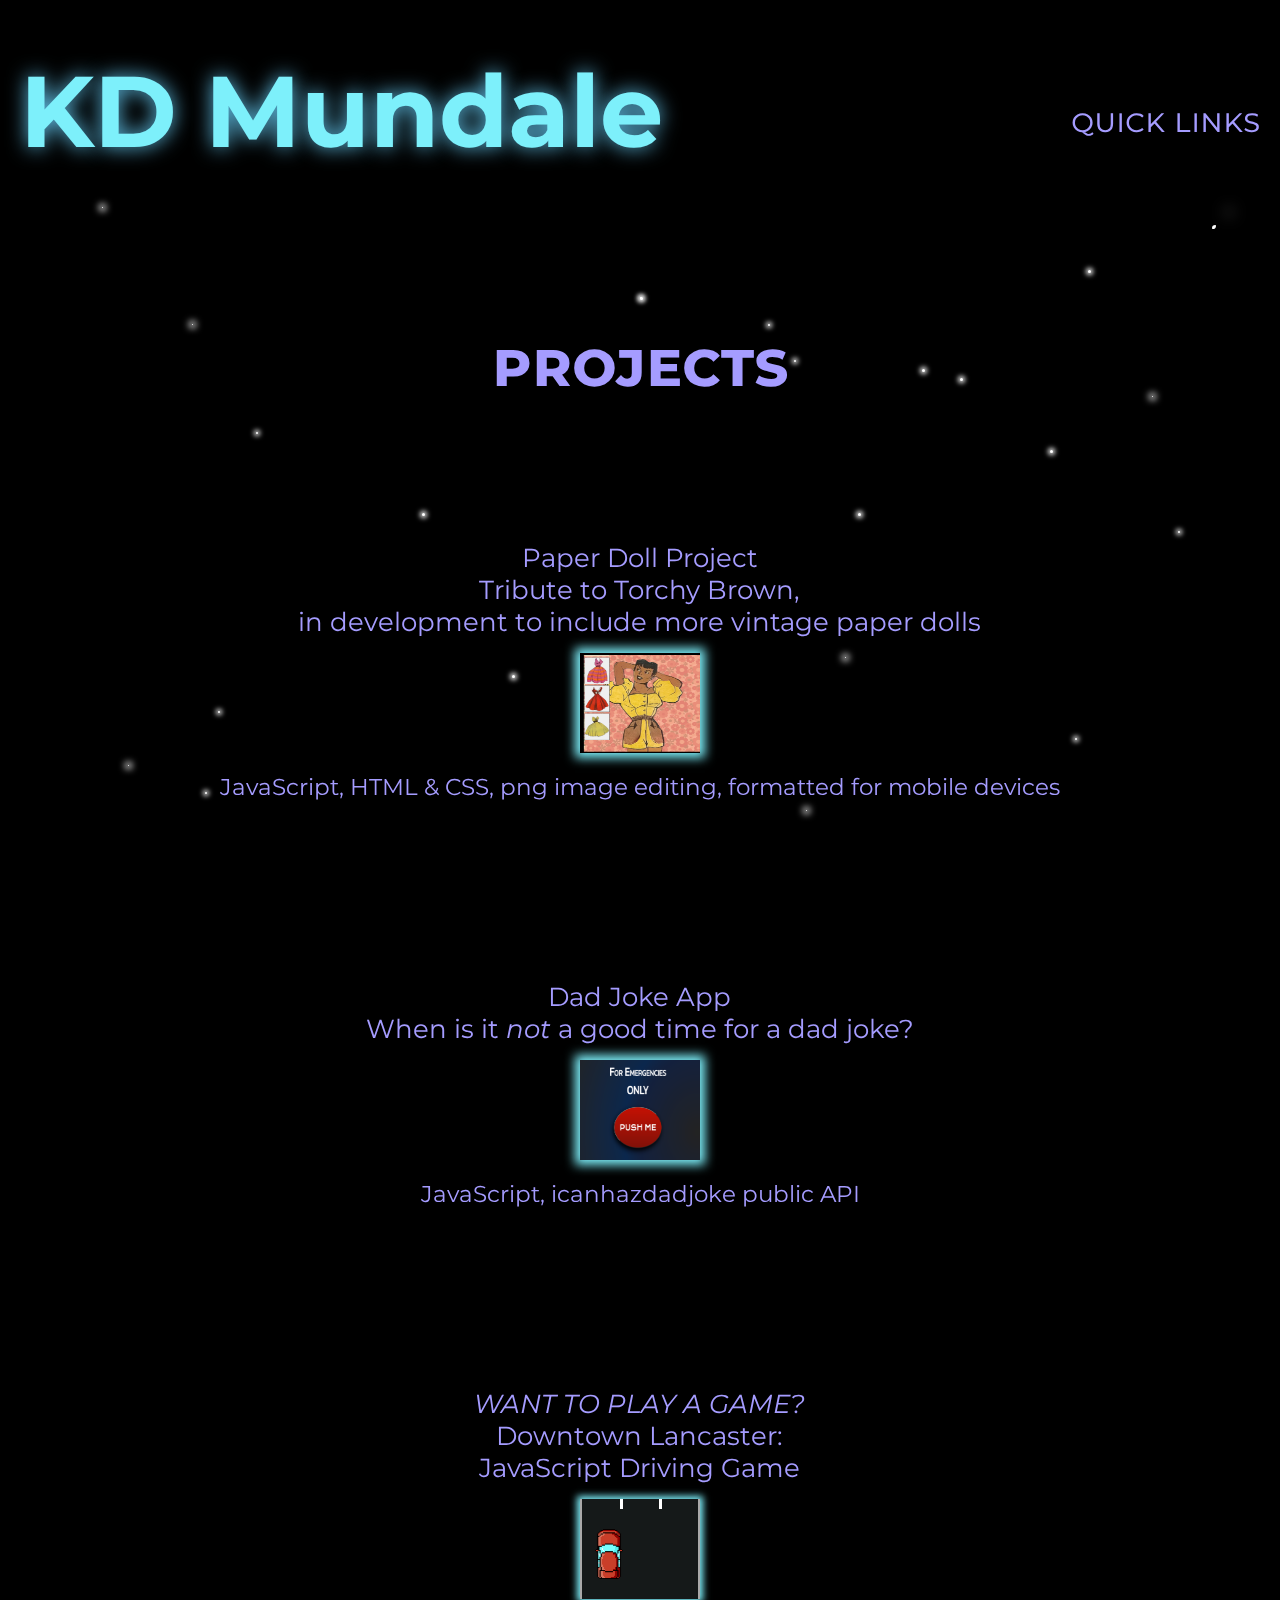
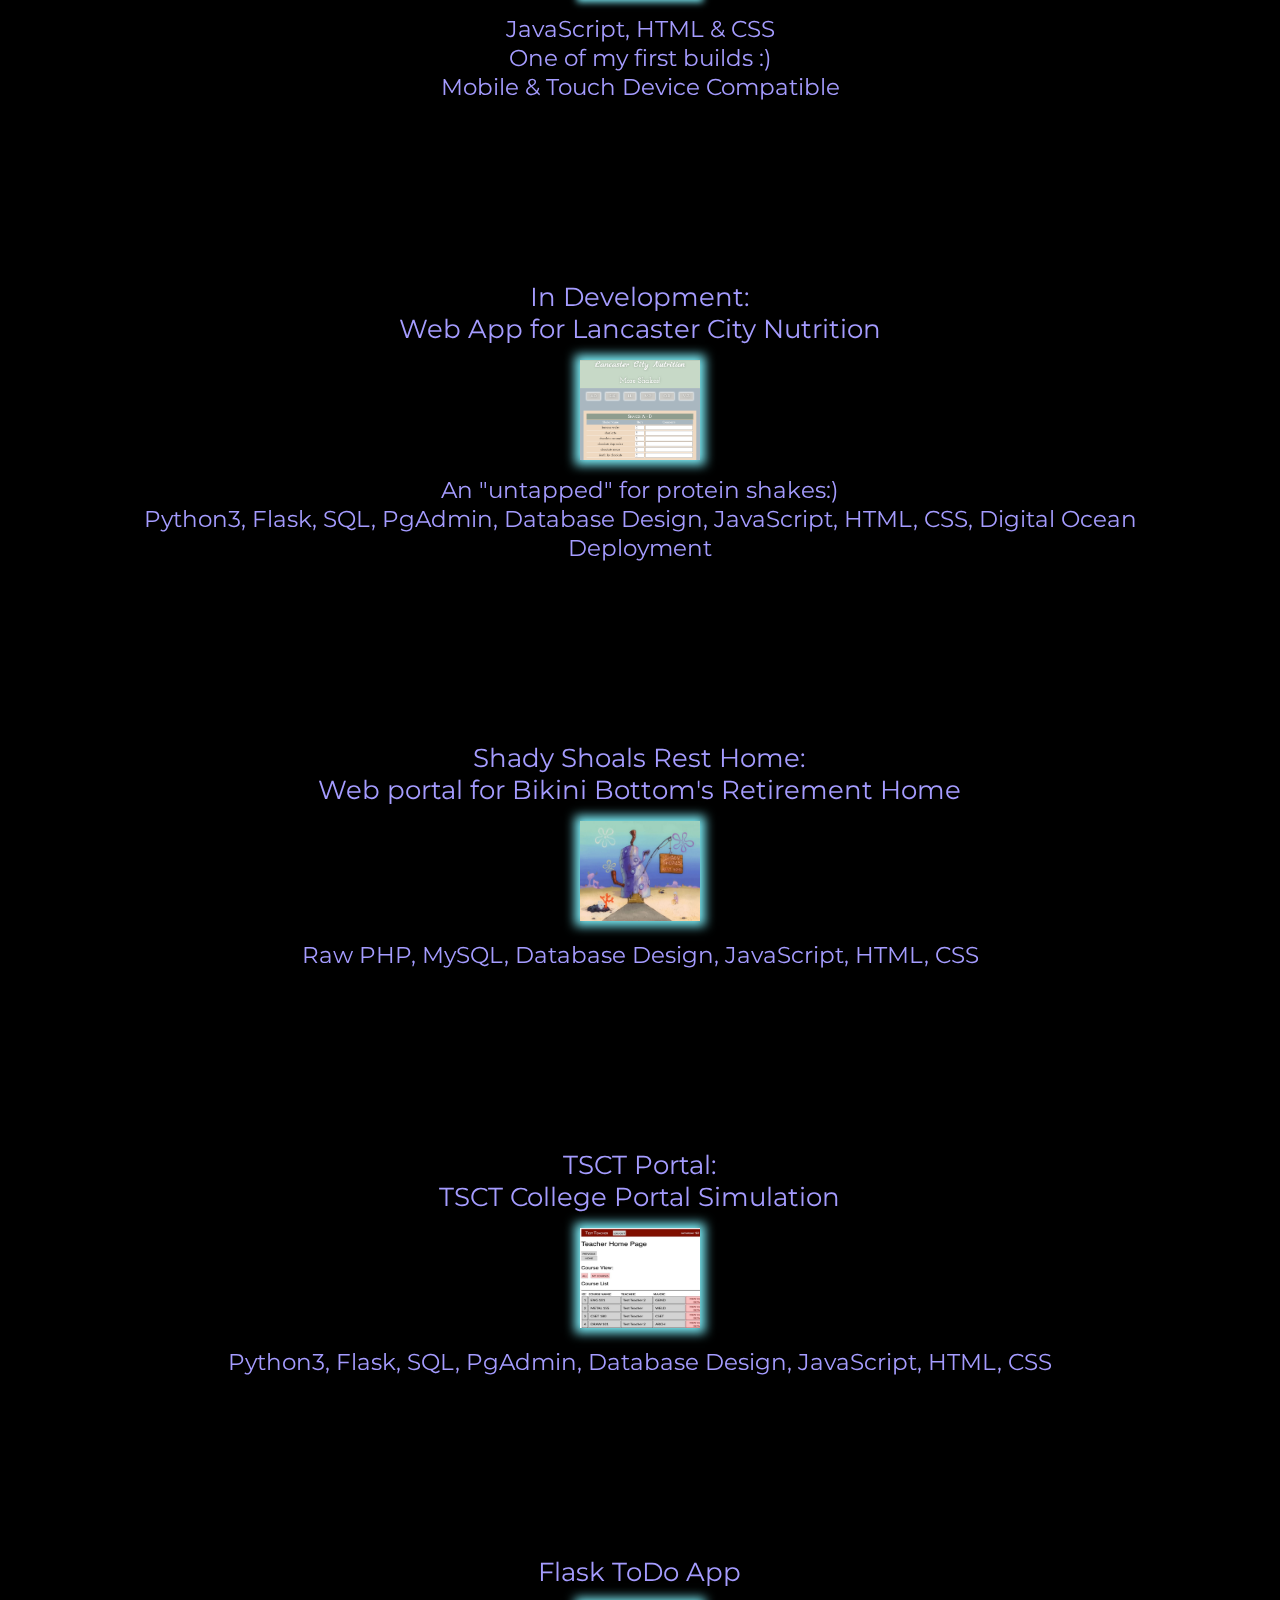
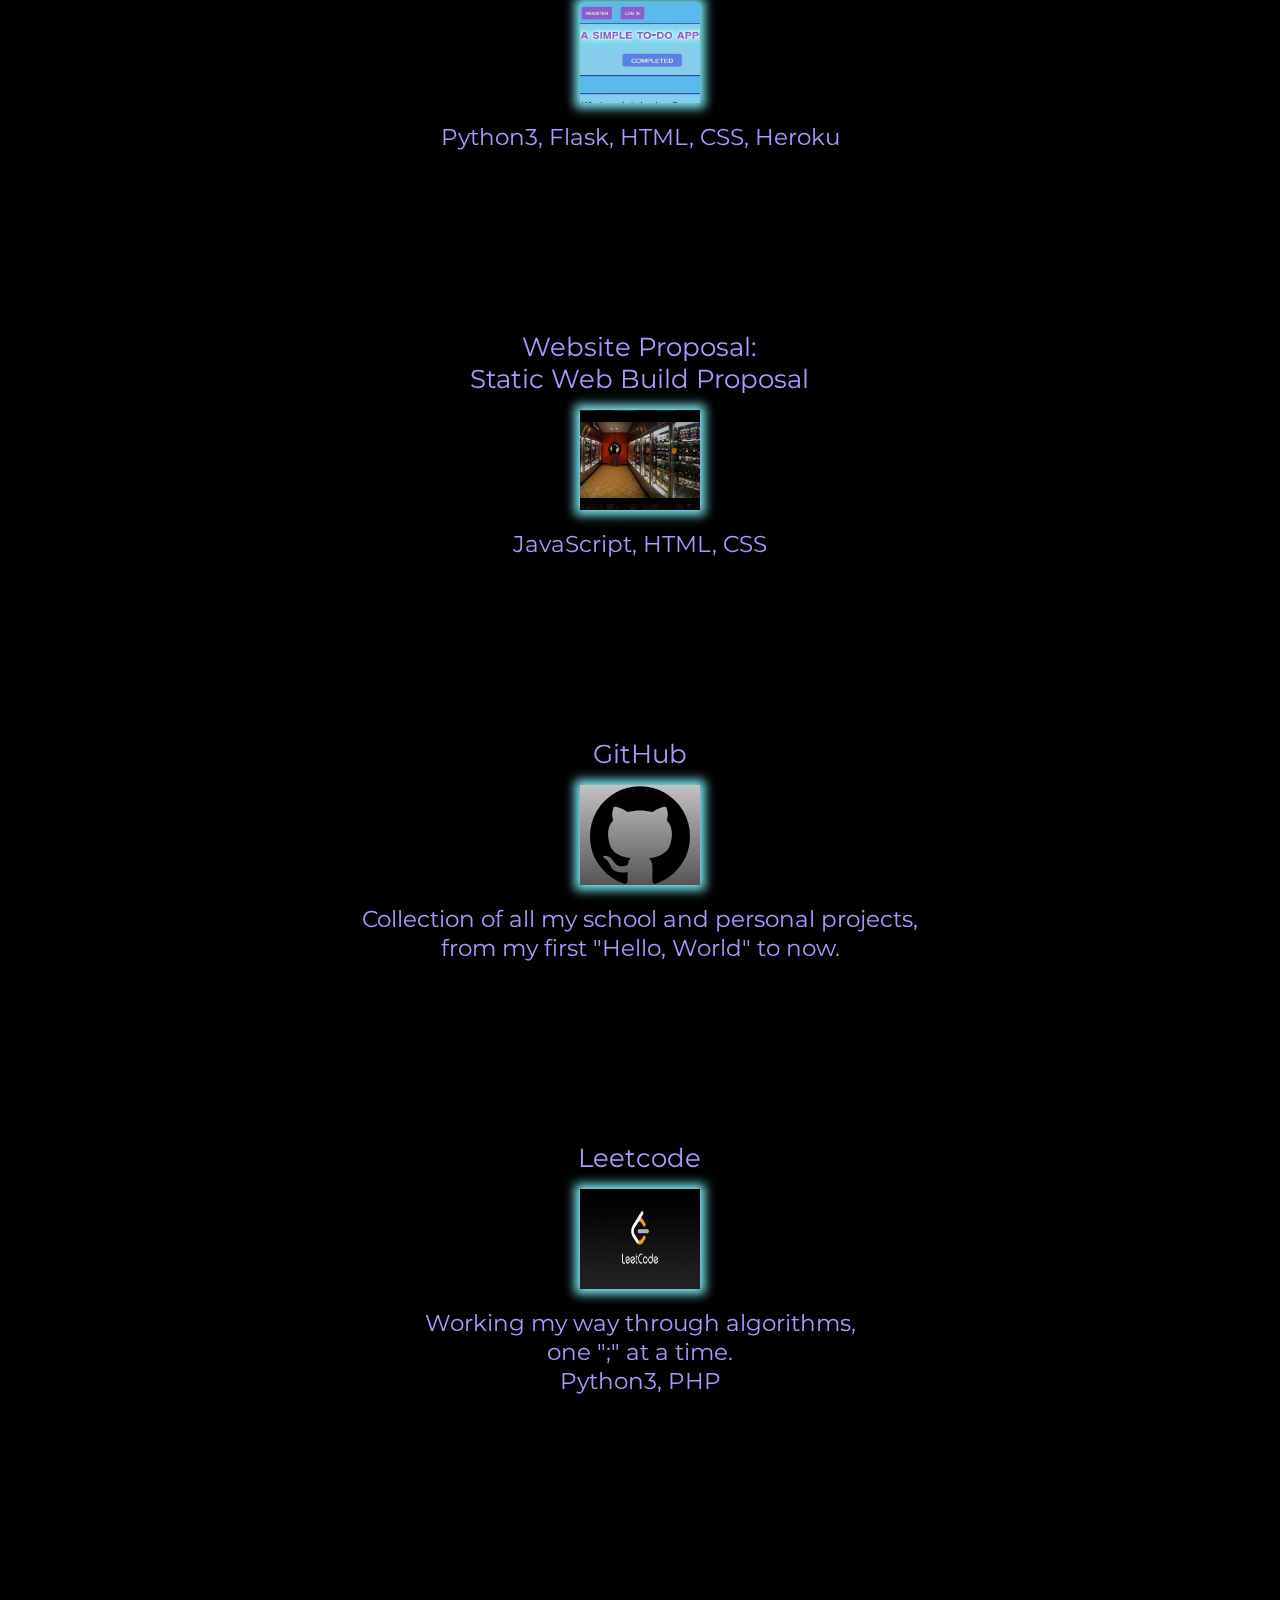
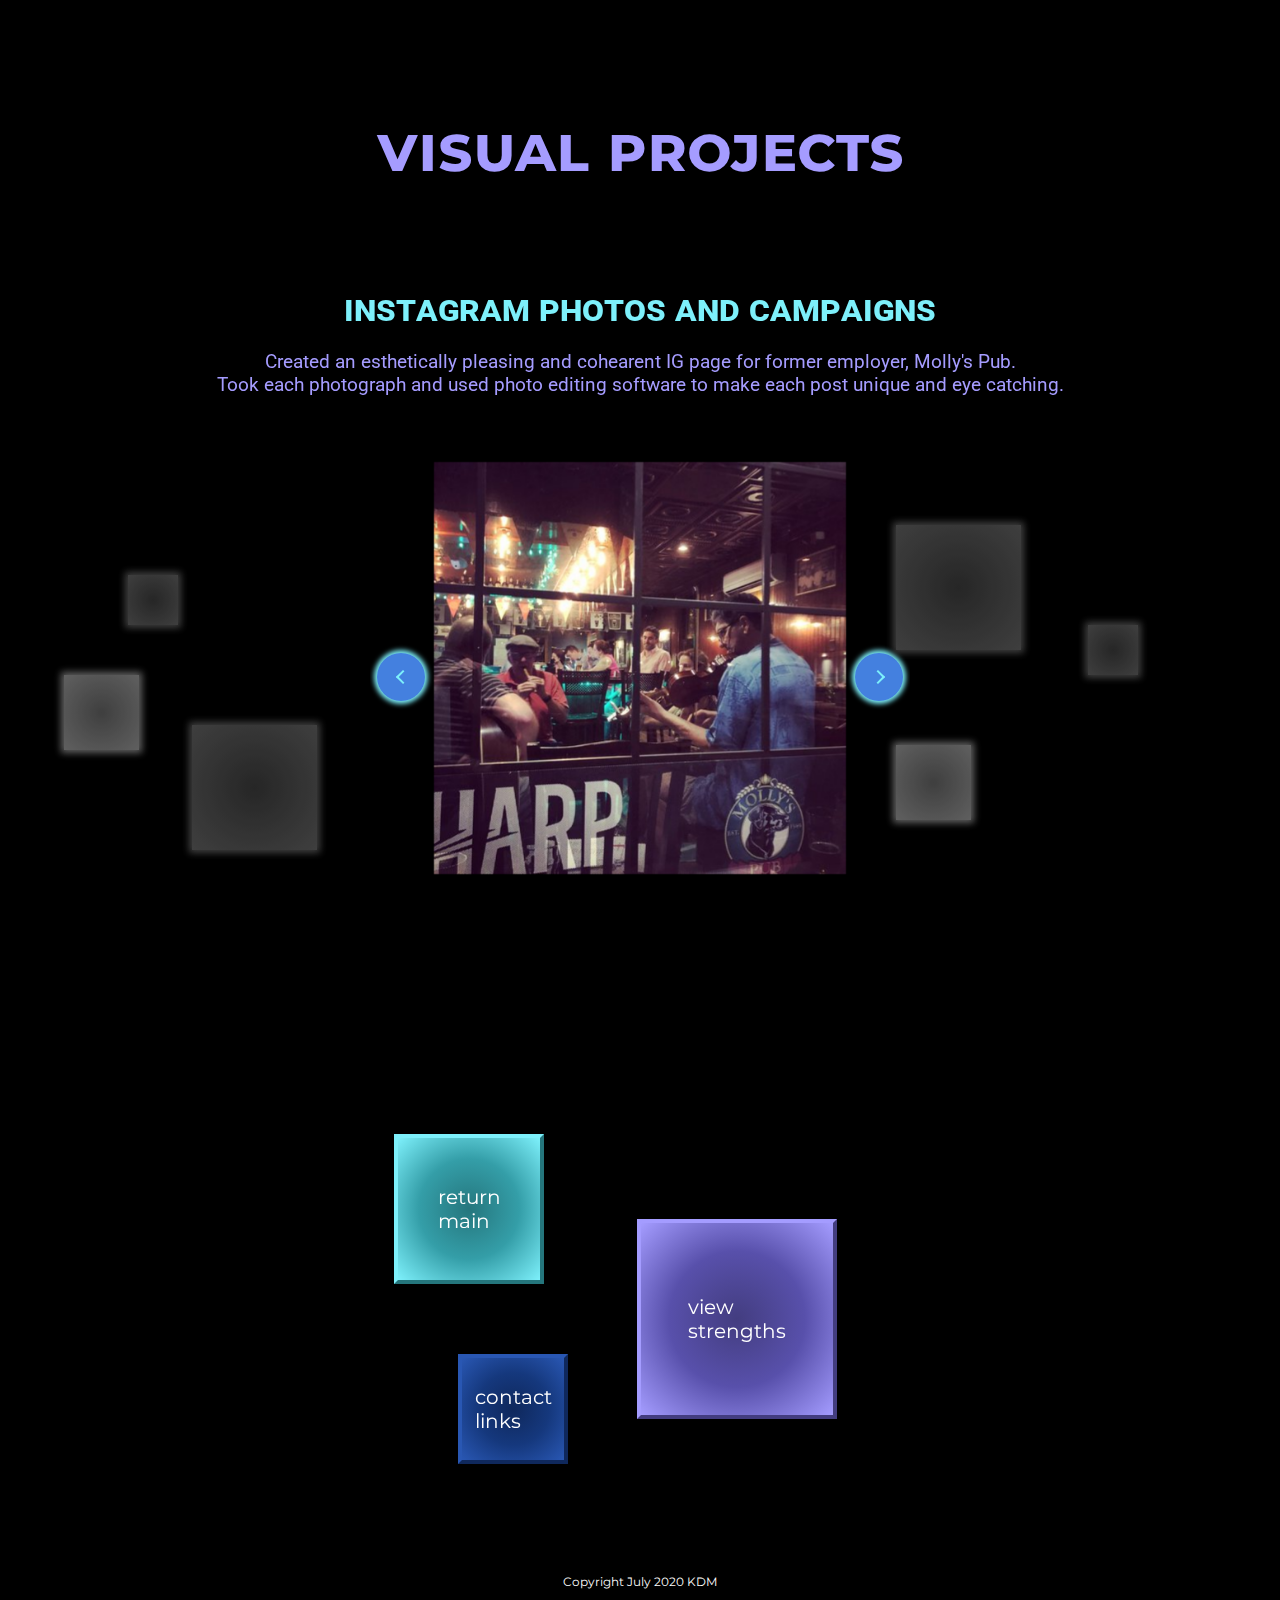
<file: projects.html>
<!DOCTYPE html>
<html lang="en" dir="ltr">

  <head>

    <meta charset="utf-8">
    <script defer type="text/javascript" src="./script.js"></script>
    <meta name="viewport" content="width=device-width">
    <link href="https://fonts.googleapis.com/css2?family=Montserrat:wght@500&display=swap"
    rel="stylesheet">
    <link href="https://fonts.googleapis.com/css2?family=Roboto&display=swap"
    rel="stylesheet">
    <link href="styles.css" rel="stylesheet" type="text/css">
    <title>KDMundale/Projects</title>

  </head>

  <body>
    <div class="star-container2">
    <div id="star_a" class="star-1"></div>
    <div id="star_b" class="star-1"></div>
    <div id="star_c" class="star-1"></div>
    <div id="star_d" class="star-1"></div>
    <div id="star_e" class="star-1"></div>
    <div id="star_f" class="star-1"></div>
    <div id="star_g" class="star-1"></div>
    <div id="star_h" class="star-1"></div>
    <div id="star_i" class="star-2"></div>
    <div id="star_j" class="star-2"></div>
    <div id="star_k" class="star-2"></div>
    <div id="star_l" class="star-2"></div>
    <div id="star_m" class="star-2"></div>
    <div id="star_n" class="star-2"></div>
    <div id="star_o" class="star-2"></div>
    <div id="star_p" class="star-2"></div>
    <div id="star_q" class="star-2"></div>
    <div id="star_r" class="star-3"></div>
    <div id="star_s" class="star-3"></div>
    <div id="star_t" class="star-3"></div>
    <div id="star_u" class="star-3"></div>
    <div id="star_v" class="star-3"></div>
    <div id="star_w" class="star-3"></div>
    <div id="star_x" class="star-3"></div>
    <div id="star_y" class="star-3"></div>
    <div id="star_z" class="star-3"></div>
    <div id="star_shoot_a" class="star-4"></div>
    <div id="star_shoot_b" class="star-4"></div>
    <div id="star_shoot_c" class="star-4"></div>
    <div id="star_shoot_d" class="star-4"></div>
    <div id="star_shoot_e" class="star-4"></div>
    <div id="star_shoot_f" class="star-4"></div>
    <script>

      function move() {
        let value = window.scrollY;
        let main = document.getElementById("main_name");
        main.style.top =-value * .002 + 'px';
      }

      window.addEventListener('scroll', move);

    </script>

    <header>

      <h1 id="main_name">KD Mundale</h1>
      <button onclick="dropDownOption();" id="pagelinks" type="button" name="button">quick links</button>
        <div id="dropMenu" class="title-bar-nav">

          <a class="nav-bar" href="./strengths.html">strengths</a>
          <a class="nav-bar" href="./projects.html">projects</a>
          <a class="nav-bar" href="./resume.html">resume</a>
          <a class="nav-bar" href="./index.html#contact">contact</a>
          <a class="nav-bar" href="./index.html">main</a>

        </div>

        <script type="text/javascript">

            let dropDownOption = () => {
              console.log("click")
              document.getElementById("dropMenu").classList.toggle("show");
            }

            // Close the dropdown menu if the user clicks outside of it
            window.onclick = function(event) {
              if (!event.target.matches("#pagelinks")) {
                let dropdowns = document.getElementsByClassName("title-bar-nav");
                let i;
                for (i = 0; i < dropdowns.length; i++) {
                  let openDropdown = dropdowns[i];
                  if (openDropdown.classList.contains("show")) {
                    openDropdown.classList.remove("show");
                  }
                }
              }
            }

        </script>


    </header>
    <article class="main">

      <section id="projects" class="main_content">

        <h2 class="skill_h2">projects</h2>
        <div class="proj_holder">
          <p class="proj_name">Paper Doll Project<br>Tribute to Torchy Brown,<br> in development to include more vintage paper dolls</p>
          <a href="https://kdmundale.github.io/paperdolls/"><img class="proj" src="images/project-images/paperdolls.png" alt="screen shot of dad joke app screen"></a>
          <p class="proj_skill">JavaScript, HTML & CSS, png image editing, formatted for mobile devices</p>
        </div>
        <div class="proj_holder">
          <p class="proj_name">Dad Joke App<br>When is it <span>not</span> a good time for a dad joke?</p>
          <a href="https://kdmundale.github.io/justCause/"><img class="proj" src="images/project-images/dadjoke.png" alt="screen shot of dad joke app screen"></a>
          <p class="proj_skill">JavaScript, icanhazdadjoke public API</p>
        </div>
        <div class="proj_holder">
          <p class="proj_name"><span>WANT TO PLAY A GAME?</span><br>Downtown Lancaster:<br>JavaScript Driving Game</p>
          <a href="https://kdmundale.github.io/DowntownLancaster-DrivingGame/"><div class="road">
            <img id="car" src="images/project-images/CAR.png" alt="animation of car from game driving on road">
            <div class="line"></div>
            <div class="line2"></div>
            <div class="line3"></div>
            <div class="line4"></div>
          </div></a>
                <p class="proj_skill">JavaScript, HTML & CSS<br>One of my first builds :)<br>Mobile & Touch Device Compatible</p>
        </div>
        <div class="proj_holder">
          <p class="proj_name">In Development:<br>Web App for Lancaster City Nutrition</p>
          <img src="images/project-images/lcn.png" alt="screen shot of web app in development" class="proj">
          <p class="proj_skill">An "untapped" for protein shakes:)<br>Python3, Flask, SQL, PgAdmin, Database Design, JavaScript, HTML, CSS, Digital Ocean Deployment</p>

        </div>

        <div class="proj_holder">
          <p class="proj_name">Shady Shoals Rest Home:<br>Web portal for Bikini Bottom's Retirement Home</p>
          <a href="https://github.com/kdmundale/ShadyShoalsRestHome"><img src="images/project-images/ShadyShoals.png" alt="picture of Shady Shoals rest home" class="proj"></a>
          <p class="proj_skill">Raw PHP, MySQL, Database Design, JavaScript, HTML, CSS</p>
        </div>

        <div class="proj_holder">
          <p class="proj_name">TSCT Portal:<br>TSCT College Portal Simulation</p>
        <a href="https://github.com/kdmundale/tsct-portal"><img src="images/project-images/portal.jpg" alt="screen shot of web app" class="proj"></a>
              <p class="proj_skill">Python3, Flask, SQL, PgAdmin, Database Design, JavaScript, HTML, CSS</p>
        </div>

        <div class="proj_holder">
          <p class="proj_name">Flask ToDo App</p>
            <a target="blank" href="https://stormy-cove-03010.herokuapp.com/"><img src="images/project-images/todo.jpg" alt="screen shot of web app" class="proj"></a>
              <p class="proj_skill">Python3, Flask, HTML, CSS, Heroku</p>
        </div>

        <div class="proj_holder">
          <p class="proj_name">Website Proposal:<br>Static Web Build Proposal</p>
            <a href=" https://kdmundale.github.io/MollysPubWebsite/" target="blank"><img src="images/project-images/pub.png" class="proj" alt="panoramic view from inside business"></a>
              <p class="proj_skill">JavaScript, HTML, CSS</p>
        </div>

        <div class="proj_holder">
          <p class="proj_name">GitHub</p>
            <a target="blank" href="https://github.com/kdmundale"><img  id="git" class="proj" src="images/social-images/github.svg" alt="GitHub Icon"></a>
              <p class="proj_skill">Collection of all my school and personal projects,<br>from my first "Hello, World" to now.</p>
        </div>

        <div class="proj_holder">
          <p class="proj_name">Leetcode</p>
            <a target="blank" href="https://leetcode.com/MissKDMundale/"><img  id="git" class="proj" src="images/project-images/LeetCode.png" alt="GitHub Icon"></a>
              <p class="proj_skill">Working my way through algorithms,<br>one ";" at a time.<br>Python3, PHP</p>
        </div>

      </section>

      <section id="visual" class="main_content">
        <h2 class="skill_h2">visual projects</h2>
          <h3 class="visual_h3">instagram photos and campaigns</h3>
          <p class="skills_p">Created an esthetically pleasing and cohearent IG
          page for former employer, Molly's Pub.<br>
          Took each photograph and used photo editing software to make each post
          unique and eye catching.</p>

          <div class="carousel-wrapper">
            <div class="carousel">
              <img class="carousel__photo initial" src="images/mollyspub/pics/pub1.jpg">
              <img class="carousel__photo" src="images/mollyspub/pics/beer.jpg">
              <img class="carousel__photo" src="images/mollyspub/pics/dog.jpg">
              <img class="carousel__photo" src="images/mollyspub/pics/beer1.jpg">
              <img class="carousel__photo" src="images/mollyspub/pics/burger.jpg">
              <img class="carousel__photo" src="images/mollyspub/pics/pub.jpg">
              <img class="carousel__photo" src="images/mollyspub/pics/beer2.jpg">
              <img class="carousel__photo" src="images/mollyspub/pics/dog1.jpg">
              <img class="carousel__photo" src="images/mollyspub/pics/prime.jpg">
              <img class="carousel__photo" src="images/mollyspub/pics/ribs.jpg">
              <img class="carousel__photo" src="images/mollyspub/pics/beer5.jpg">
              <img class="carousel__photo" src="images/mollyspub/pics/dog4.jpg">
              <img class="carousel__photo" src="images/mollyspub/pics/beer3.jpg">
              <img class="carousel__photo" src="images/mollyspub/pics/taps.jpg">
              <img class="carousel__photo" src="images/mollyspub/pics/meatballs.jpg">
              <img class="carousel__photo" src="images/mollyspub/pics/pork.jpg">
              <img class="carousel__photo" src="images/mollyspub/pics/dog3.jpg">
              <img class="carousel__photo" src="images/mollyspub/pics/beer6.jpg">

              <div class="carousel__button--next"></div>
              <div class="carousel__button--prev"></div>
            </div>
          </div>
      </section>

      <section>
        <a id="link-7" class="link-1" href="./index.html">return<br>main</a>
        <a id="link-8" class="link-2" href="./strengths.html">view<br>strengths</a>
        <a id="link-9" class="link-3" href="./index.html#contact">contact<br>links</a>
        <div id="float-box6"> </div>
        <div id="float-box7"> </div>
        <div id="float-box8"> </div>
        <div id="float-box9"> </div>
        <div id="float-box10"> </div>
        <div id="float-box11"> </div>
      </section>

    </article>
      <footer >

        <p class="footer_p">Copyright <time>July 2020</time> KDM</p>

      </footer>
    </div>
    </body>
    </html>
</file>
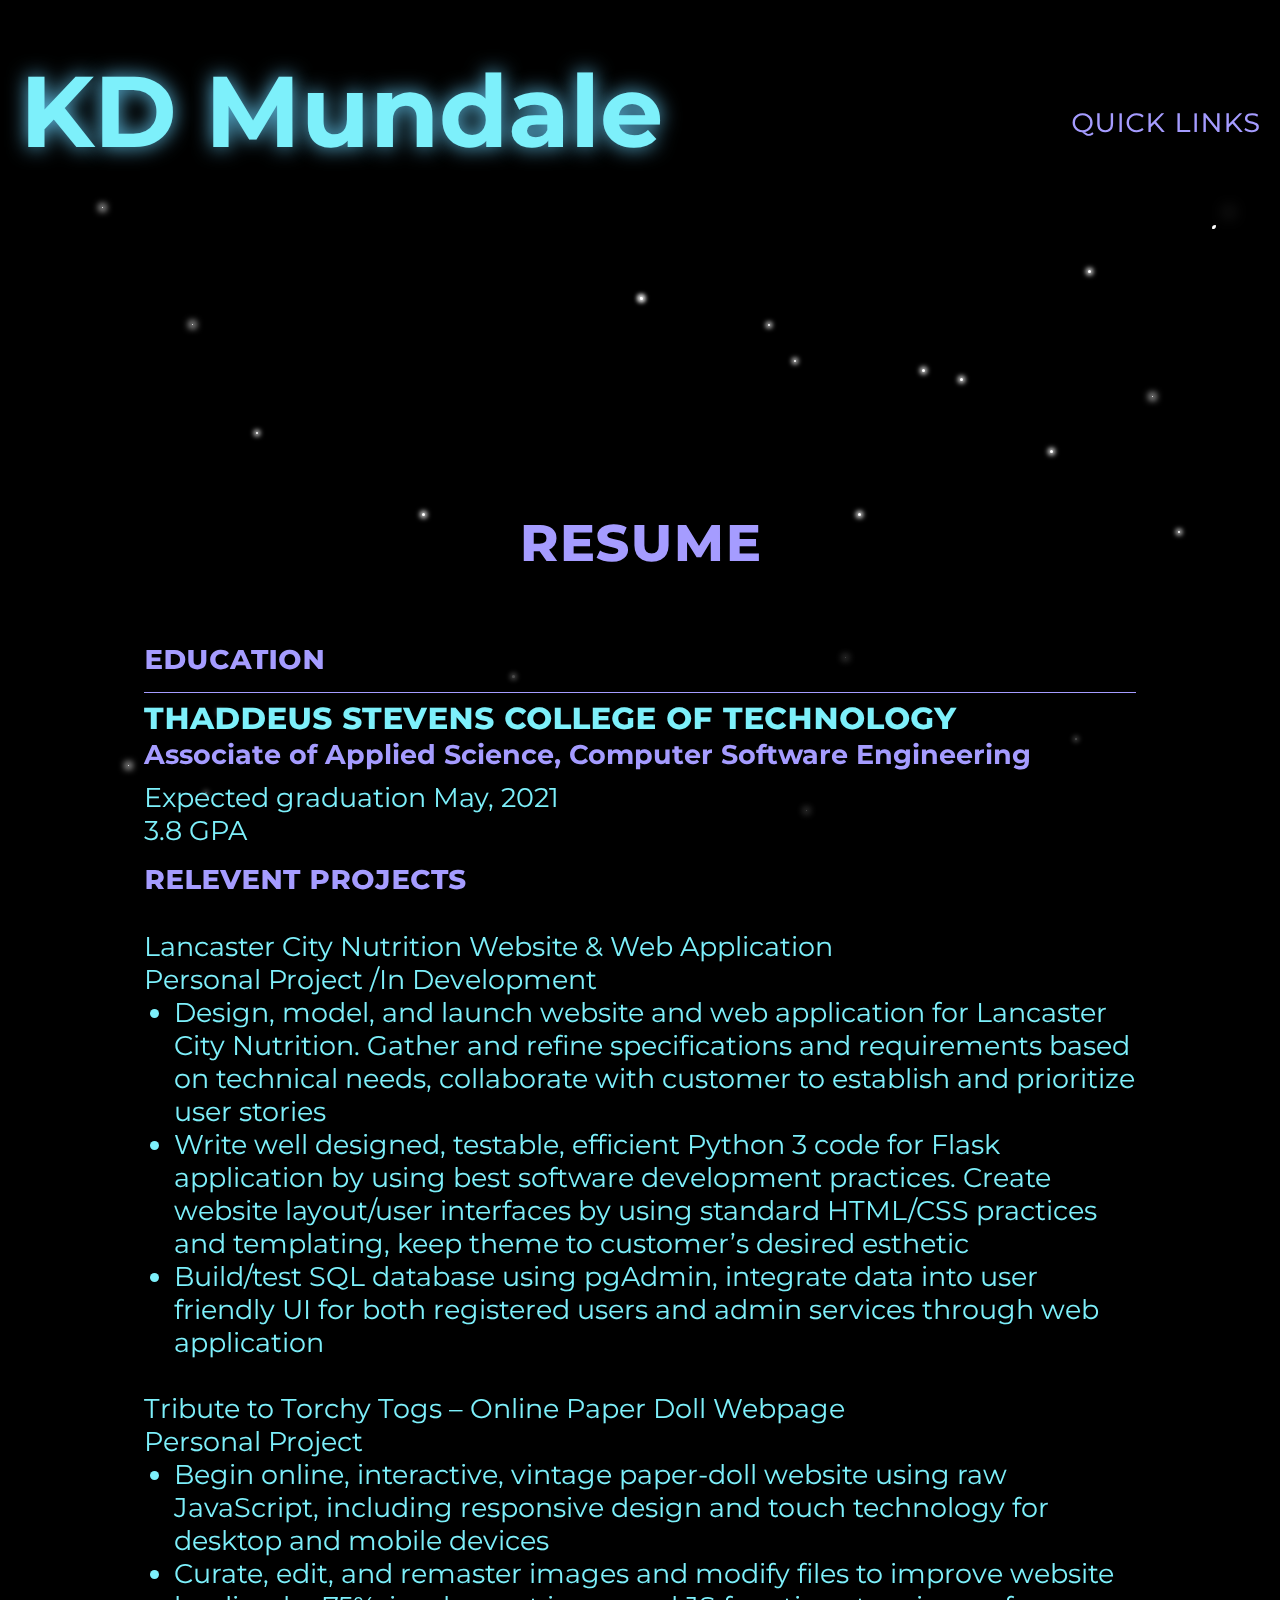
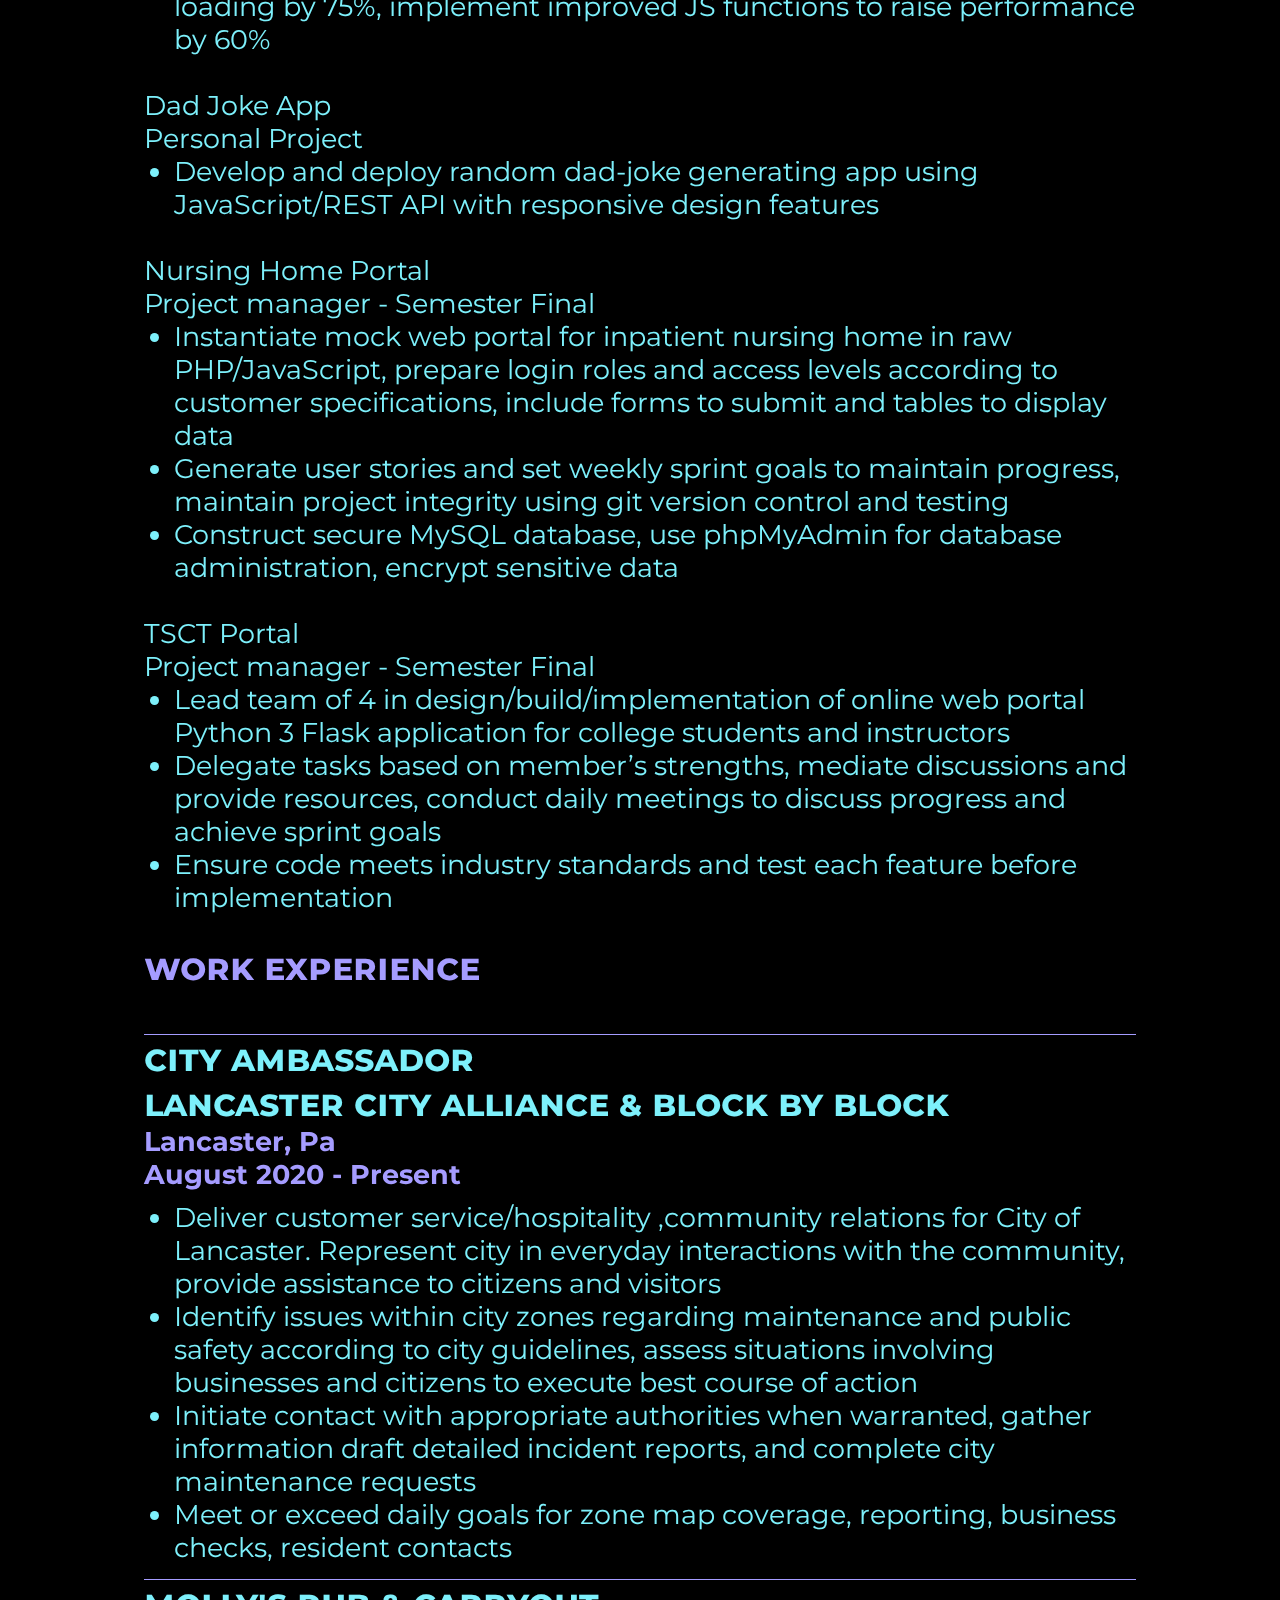
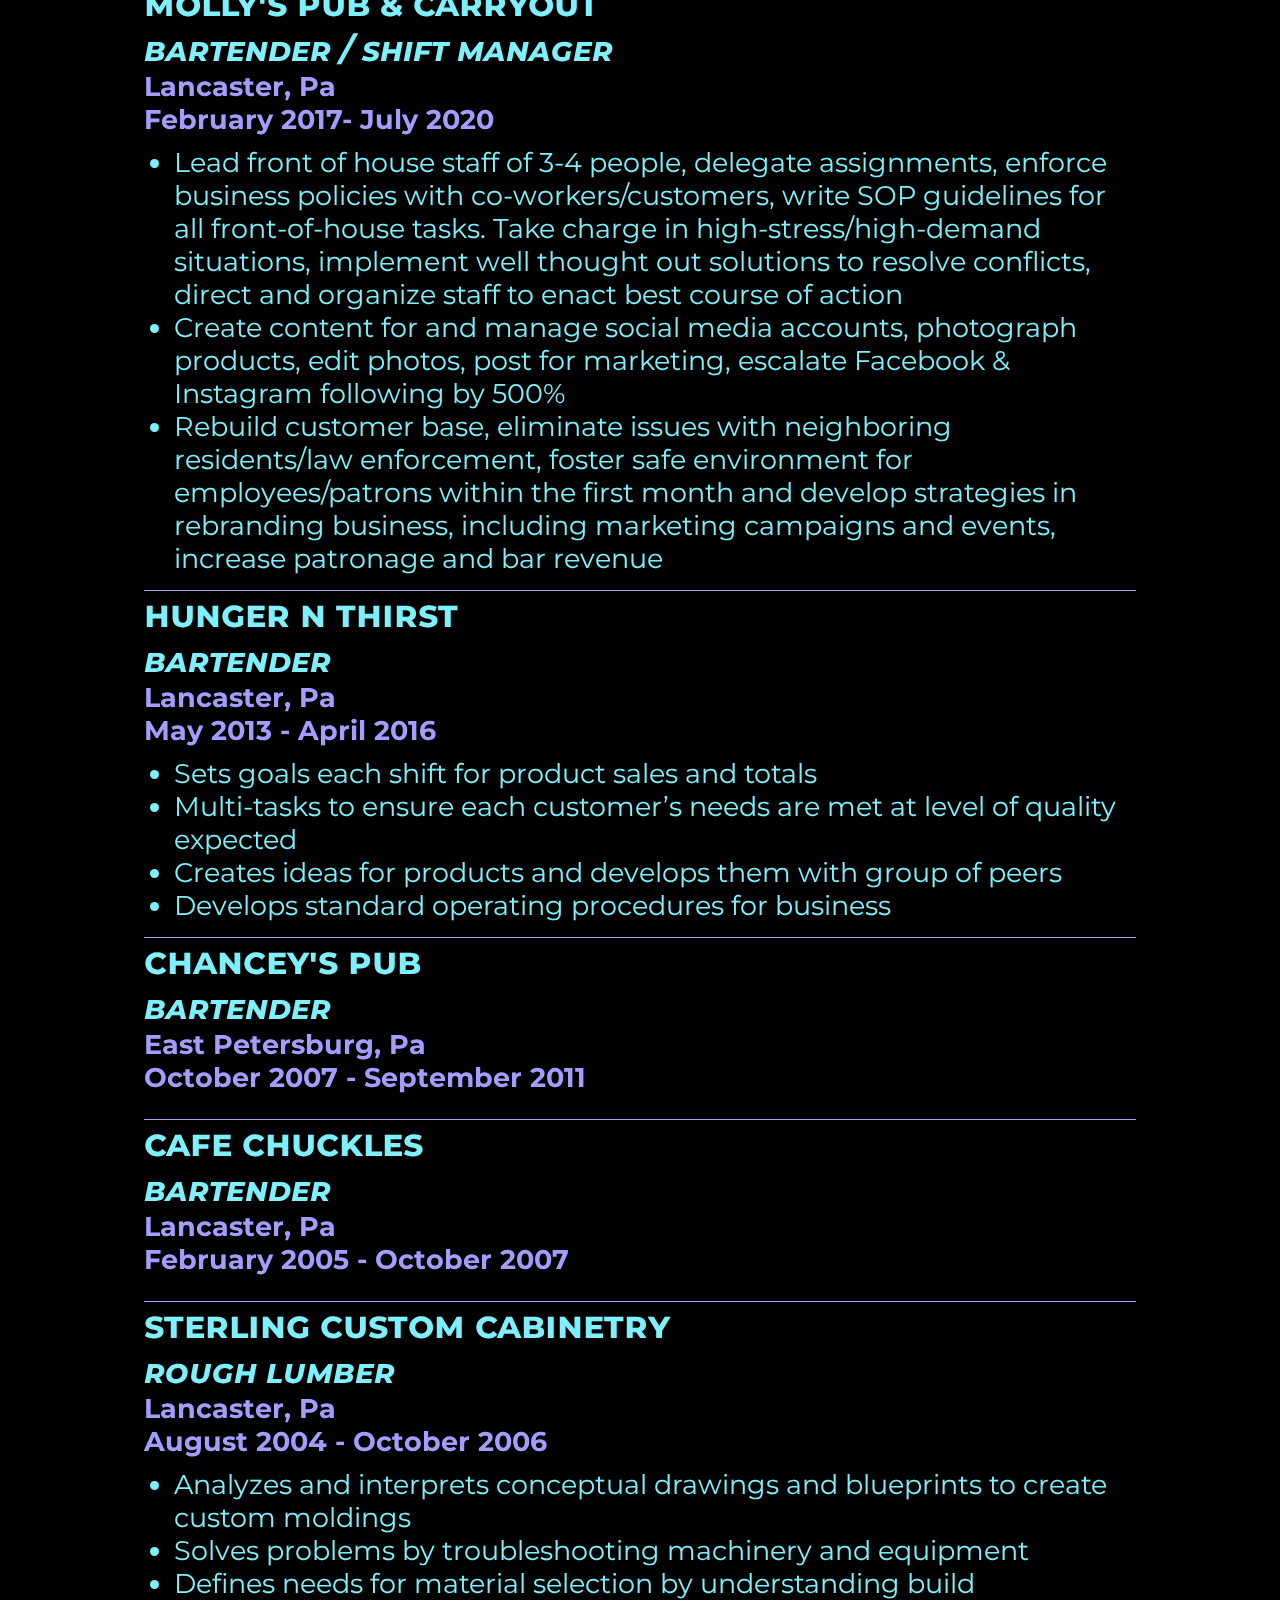
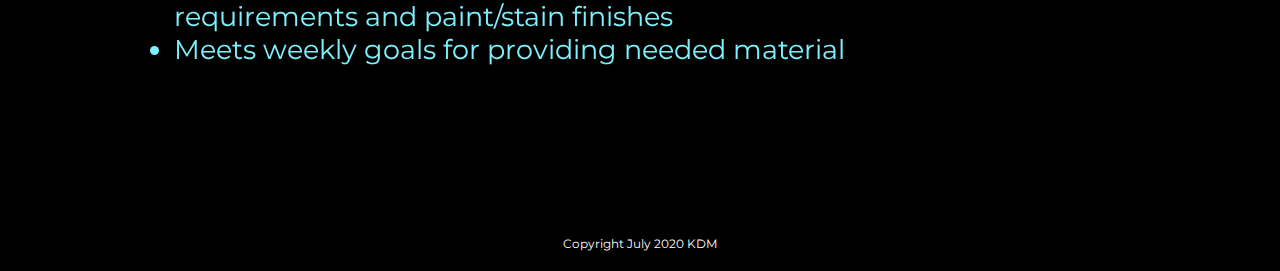
<file: resume.html>
<!DOCTYPE html>
<html lang="en" dir="ltr">

  <head>

    <meta charset="utf-8">
    <script defer type="text/javascript" src="./script.js"></script>
    <meta name="viewport" content="width=device-width">
    <link href="https://fonts.googleapis.com/css2?family=Montserrat:wght@500&display=swap"
    rel="stylesheet">
    <link href="https://fonts.googleapis.com/css2?family=Roboto&display=swap"
    rel="stylesheet">
    <link href="styles.css" rel="stylesheet" type="text/css">
    <title>KDMundale/Resume</title>

  </head>

  <body>
    <div class="star-container2">
    <div id="star_a" class="star-1"></div>
    <div id="star_b" class="star-1"></div>
    <div id="star_c" class="star-1"></div>
    <div id="star_d" class="star-1"></div>
    <div id="star_e" class="star-1"></div>
    <div id="star_f" class="star-1"></div>
    <div id="star_g" class="star-1"></div>
    <div id="star_h" class="star-1"></div>
    <div id="star_i" class="star-2"></div>
    <div id="star_j" class="star-2"></div>
    <div id="star_k" class="star-2"></div>
    <div id="star_l" class="star-2"></div>
    <div id="star_m" class="star-2"></div>
    <div id="star_n" class="star-2"></div>
    <div id="star_o" class="star-2"></div>
    <div id="star_p" class="star-2"></div>
    <div id="star_q" class="star-2"></div>
    <div id="star_r" class="star-3"></div>
    <div id="star_s" class="star-3"></div>
    <div id="star_t" class="star-3"></div>
    <div id="star_u" class="star-3"></div>
    <div id="star_v" class="star-3"></div>
    <div id="star_w" class="star-3"></div>
    <div id="star_x" class="star-3"></div>
    <div id="star_y" class="star-3"></div>
    <div id="star_z" class="star-3"></div>
    <div id="star_shoot_a" class="star-4"></div>
    <div id="star_shoot_b" class="star-4"></div>
    <div id="star_shoot_c" class="star-4"></div>
    <div id="star_shoot_d" class="star-4"></div>
    <div id="star_shoot_e" class="star-4"></div>
    <div id="star_shoot_f" class="star-4"></div>
    <script>

      function move() {
        let value = window.scrollY;
        let main = document.getElementById("main_name");
        main.style.top =-value * .002 + 'px';
      }

      window.addEventListener('scroll', move);

    </script>

    <header>

      <h1 id="main_name">KD Mundale</h1>
      <button onclick="dropDownOption();" id="pagelinks" type="button" name="button">quick links</button>
        <div id="dropMenu" class="title-bar-nav">

          <a class="nav-bar" href="./strengths.html">strengths</a>
          <a class="nav-bar" href="./projects.html">projects</a>
          <a class="nav-bar" href="./resume.html">resume</a>
          <a class="nav-bar" href="./index.html#contact">contact</a>
          <a class="nav-bar" href="./index.html">main</a>

        </div>

        <script type="text/javascript">

            let dropDownOption = () => {
              console.log("click")
              document.getElementById("dropMenu").classList.toggle("show");
            }

            // Close the dropdown menu if the user clicks outside of it
            window.onclick = function(event) {
              if (!event.target.matches("#pagelinks")) {
                let dropdowns = document.getElementsByClassName("title-bar-nav");
                let i;
                for (i = 0; i < dropdowns.length; i++) {
                  let openDropdown = dropdowns[i];
                  if (openDropdown.classList.contains("show")) {
                    openDropdown.classList.remove("show");
                  }
                }
              }
            }

        </script>


    </header>
    <article class="main">

      <section id="resume" class="main_content">


      <h2 class="skill_h2">resume</h2>

      <div id="resume-holder">
      <h3>education</h3>
        <h4>thaddeus stevens college of technology</h4>
        <h5>Associate of Applied Science, Computer Software Engineering</h5>
        <p>Expected graduation May, 2021</p>
        <p>3.8 GPA</p>
        <div class="resume-skills">

          <h3>relevent projects</h3>
            <ul>
              <br>
              <li>Lancaster City Nutrition Website & Web Application<br>Personal Project /In Development</li>
                <ul>
                  <li class="r2li">Design, model, and launch website and web application for Lancaster City Nutrition. Gather and refine specifications and requirements based on technical needs, collaborate with customer to establish and prioritize user stories</li>
                  <li class="r2li">Write well designed, testable, efficient Python 3 code for Flask application by using best software development practices. Create website layout/user interfaces by using standard HTML/CSS practices and templating, keep theme to customer’s desired esthetic</li>
                  <li class="r2li">Build/test SQL database using pgAdmin, integrate data into user friendly UI for both registered users and admin services through web application</li>
                </ul>
                <br>
              <li>Tribute to Torchy Togs – Online Paper Doll Webpage<br>Personal Project</li>
                <ul>
                  <li class="r2li">Begin online, interactive, vintage paper-doll website using raw JavaScript, including responsive design and touch technology for desktop and mobile devices </li>
                  <li class="r2li">Curate, edit, and remaster images and modify files to improve website loading by 75%, implement improved JS functions to raise performance by 60%</li>
                </ul>
                <br>
              <li>Dad Joke App<br>Personal Project</li>
                <ul>
                  <li class="r2li">Develop and deploy random dad-joke generating app using JavaScript/REST API with responsive design features</li>
                </ul>
                <br>
              <li>Nursing Home Portal<br>Project manager - Semester Final</li>
                <ul>
                  <li class="r2li">Instantiate mock web portal for inpatient nursing home in raw PHP/JavaScript, prepare login roles and access levels according to customer specifications, include forms to submit and tables to display data</li>
                  <li class="r2li">Generate user stories and set weekly sprint goals to maintain progress, maintain project integrity using git version control and testing </li>
                  <li class="r2li">Construct secure MySQL database, use phpMyAdmin for database administration, encrypt sensitive data</li>
                </ul>
                <br>
              <li>TSCT Portal<br>Project manager - Semester Final</li>
                <ul>
                  <li class="r2li">Lead team of 4 in design/build/implementation of online web portal Python 3 Flask application for college students and instructors</li>
                  <li class="r2li">Delegate tasks based on member’s strengths, mediate discussions and provide resources, conduct daily meetings to discuss progress and achieve sprint goals</li>
                  <li class="r2li">Ensure code meets industry standards and test each feature before implementation</li>
                </ul>
            </ul>
        </ul>
      </div>
        <h3 class="re-main">work experience</h3>
        <h4>city ambassador<br>lancaster city alliance & block by block</h4>
        <h5>Lancaster, Pa<br>August 2020 - Present</h5>
        <ul>
          <li class="r2li">Deliver customer service/hospitality ,community relations for City of Lancaster. Represent city in everyday interactions with the community, provide assistance to citizens and visitors</li>
          <li class="r2li">Identify issues within city zones regarding maintenance and public safety according to city guidelines, assess situations involving businesses and citizens to execute best course of action</li>
          <li class="r2li">Initiate contact with appropriate authorities when warranted, gather information draft detailed incident reports, and complete city maintenance requests</li>
          <li class="r2li">Meet or exceed daily goals for zone map coverage, reporting, business checks, resident contacts</li>
        </ul>

        <h4>molly's pub & carryout<br><span class="res-span">bartender / shift manager<span></h4>
        <h5>Lancaster, Pa<br>February 2017- July 2020</h5>
        <ul>

          <li class="r2li">Lead front of house staff of 3-4 people, delegate assignments, enforce business policies with co-workers/customers, write SOP guidelines for all front-of-house tasks. Take charge in high-stress/high-demand situations, implement well thought out solutions to resolve conflicts, direct and organize staff to enact best course of action</li>
          <li class="r2li">Create content for and manage social media accounts, photograph products, edit photos, post for marketing, escalate Facebook & Instagram following by 500%</li>
          <li class="r2li">Rebuild customer base, eliminate issues with neighboring residents/law enforcement, foster safe environment for employees/patrons within the first month and develop strategies in rebranding business, including marketing campaigns and events, increase patronage and bar revenue</li>

        </ul>

        <h4>hunger n thirst<br><span class="res-span">bartender</span></h4>
        <h5>Lancaster, Pa<br>May 2013 - April 2016</h5>
        <ul>
          <li class="r2li">Sets goals each shift for product sales and totals</li>
          <li class="r2li">Multi-tasks to ensure each customer’s needs are met at level of quality expected</li>
          <li class="r2li">Creates ideas for products and develops them with group of peers</li>
          <li class="r2li">Develops standard operating procedures for business</li>
        </ul>

        <h4>chancey's pub<br><span class="res-span">bartender</span></h4>
        <h5>East Petersburg, Pa<br>October 2007 - September 2011</h5>

        <h4>cafe chuckles<br><span class="res-span">bartender</span></h4>
        <h5>Lancaster, Pa<br>February 2005 - October 2007</h5>

        <h4>sterling custom cabinetry<br><span class="res-span">rough lumber</span></h4>
        <h5>Lancaster, Pa<br>August 2004 - October 2006</h5>
        <ul>
          <li class="r2li">Analyzes and interprets conceptual drawings and blueprints to create custom moldings</li>
          <li class="r2li">Solves problems by troubleshooting machinery and equipment</li>
          <li class="r2li">Defines needs for material selection by understanding build requirements and paint/stain finishes</li>
          <li class="r2li">Meets weekly goals for providing needed material</li>
        </ul>
      </div>

      </section>
    </section>
    </article>
      <footer >

        <p class="footer_p">Copyright <time>July 2020</time> KDM</p>

      </footer>
    </div>
    </body>
    </html>
</file>
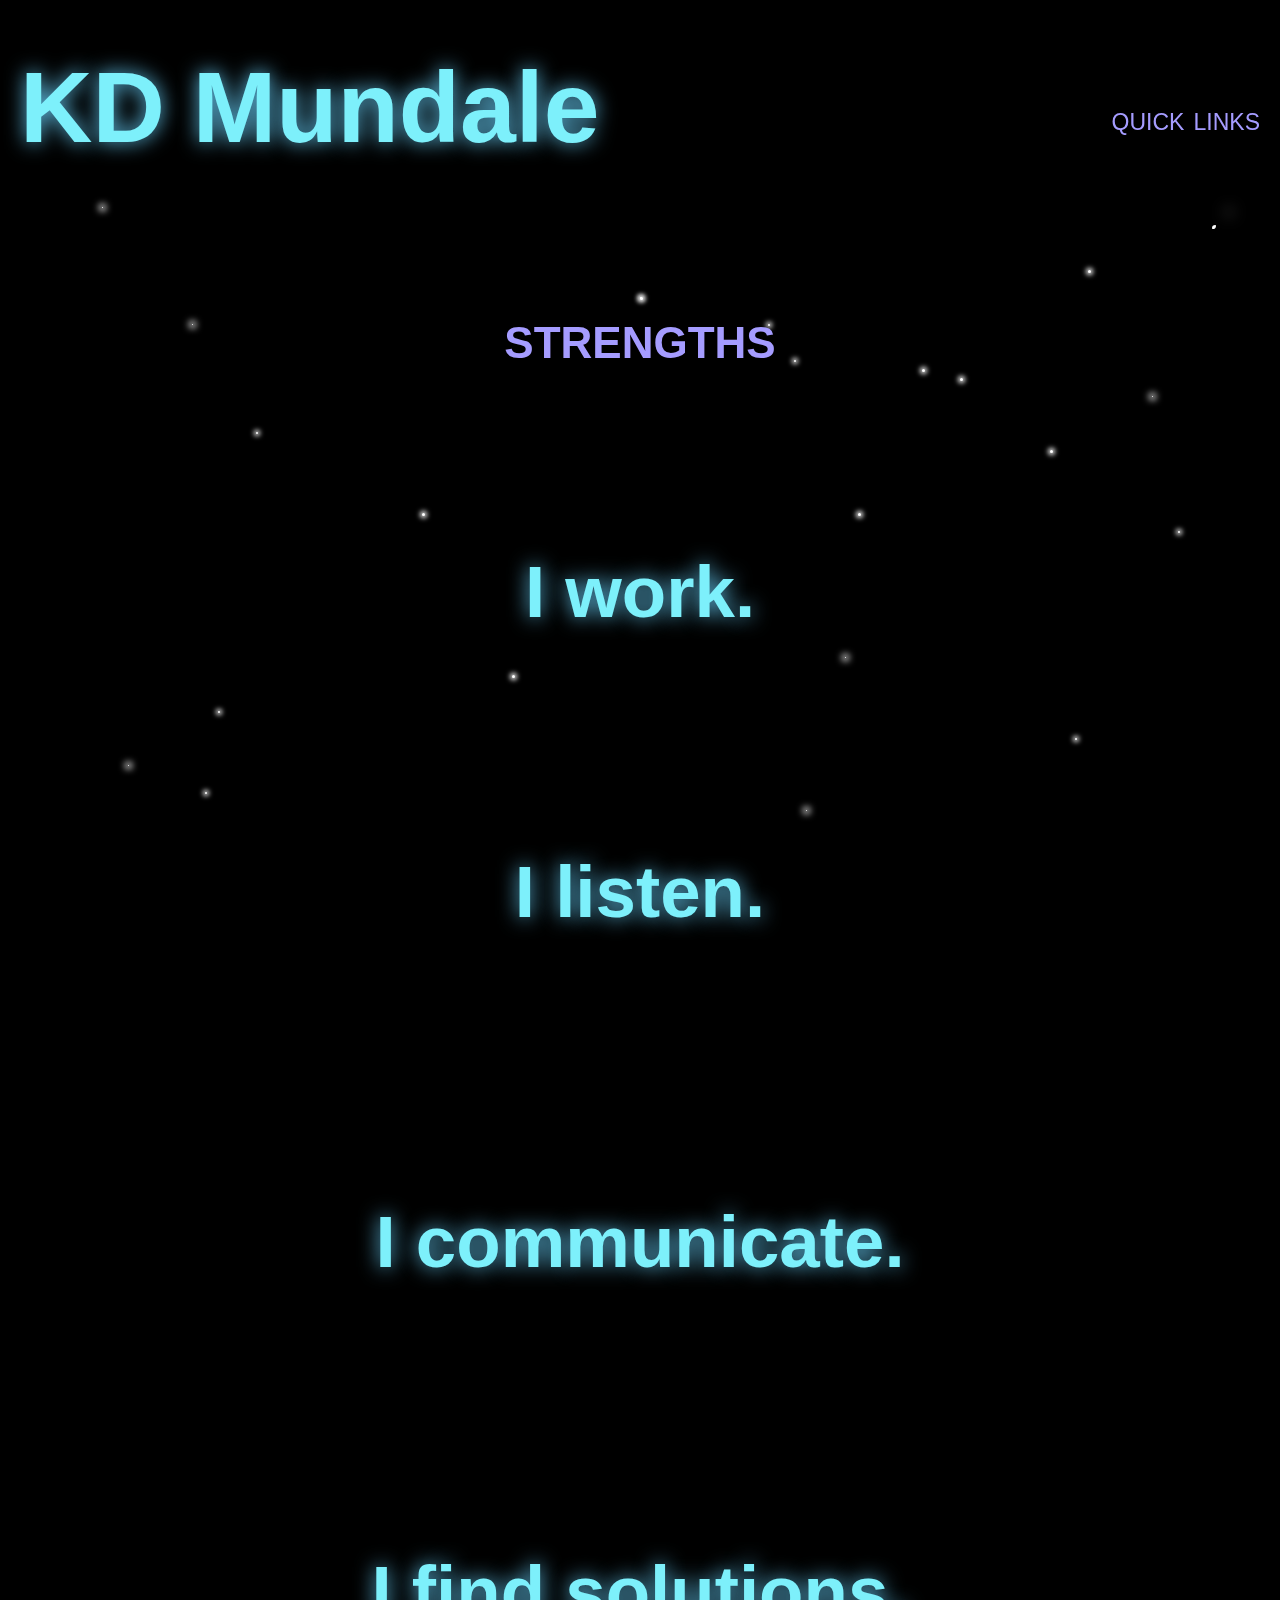
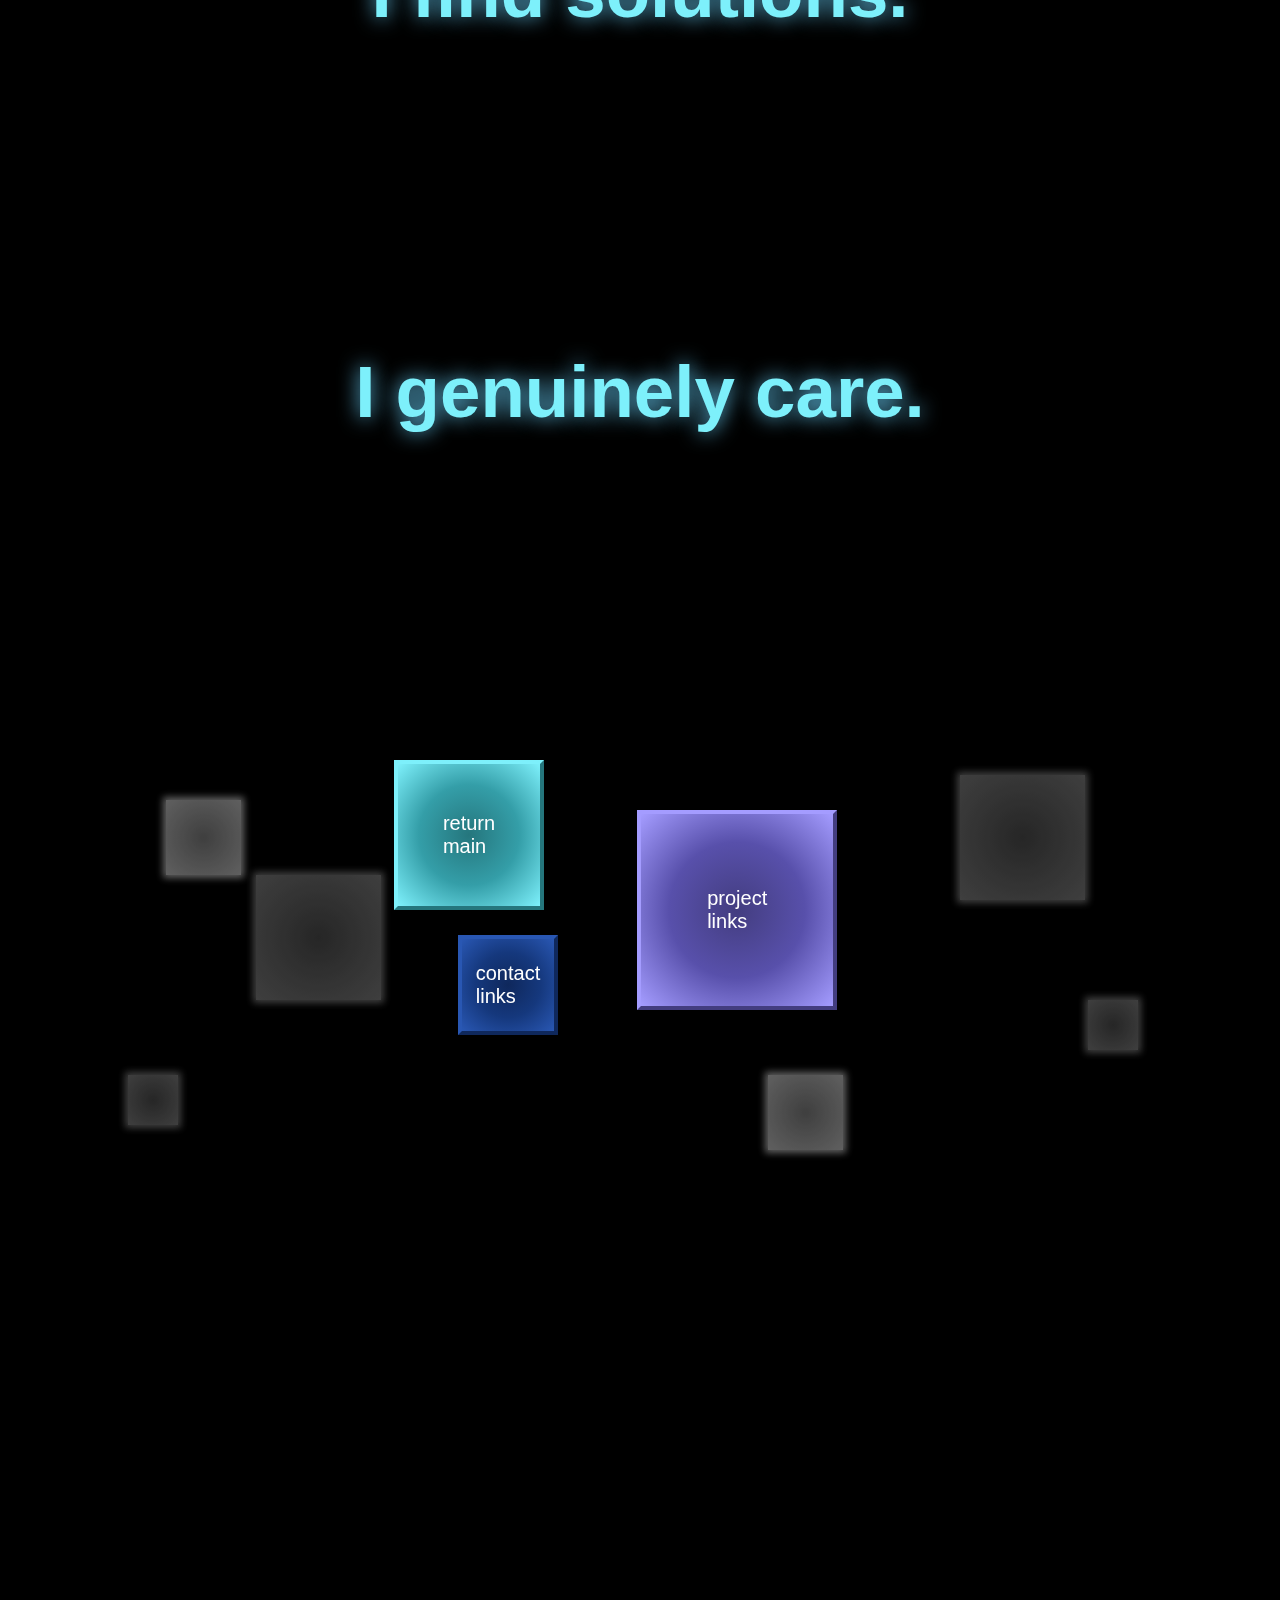
<file: strengths.html>
<!DOCTYPE html>
<html lang="en" dir="ltr">

  <head>

    <meta charset="utf-8">
    <meta name="viewport" content="width=device-width">
    <script defer type="text/javascript" src="script.js"></script>
    <script src="https://ajax.googleapis.com/ajax/libs/jquery/3.5.1/jquery.min.js"></script>
    <link href="https://fonts.googleapis.com/css2?family=Roboto&display=swap&Montserrat:wght@500&display=swap"
    rel="stylesheet">
    <link href="styles.css" rel="stylesheet" type="text/css">
    <title>KDMundale/Strengths</title>

  </head>

  <body>
    <div class="star-container2">
    <div id="star_a" class="star-1"></div>
    <div id="star_b" class="star-1"></div>
    <div id="star_c" class="star-1"></div>
    <div id="star_d" class="star-1"></div>
    <div id="star_e" class="star-1"></div>
    <div id="star_f" class="star-1"></div>
    <div id="star_g" class="star-1"></div>
    <div id="star_h" class="star-1"></div>
    <div id="star_i" class="star-2"></div>
    <div id="star_j" class="star-2"></div>
    <div id="star_k" class="star-2"></div>
    <div id="star_l" class="star-2"></div>
    <div id="star_m" class="star-2"></div>
    <div id="star_n" class="star-2"></div>
    <div id="star_o" class="star-2"></div>
    <div id="star_p" class="star-2"></div>
    <div id="star_q" class="star-2"></div>
    <div id="star_r" class="star-3"></div>
    <div id="star_s" class="star-3"></div>
    <div id="star_t" class="star-3"></div>
    <div id="star_u" class="star-3"></div>
    <div id="star_v" class="star-3"></div>
    <div id="star_w" class="star-3"></div>
    <div id="star_x" class="star-3"></div>
    <div id="star_y" class="star-3"></div>
    <div id="star_z" class="star-3"></div>
    <div id="star_shoot_a" class="star-4"></div>
    <div id="star_shoot_b" class="star-4"></div>
    <div id="star_shoot_c" class="star-4"></div>
    <div id="star_shoot_d" class="star-4"></div>
    <div id="star_shoot_e" class="star-4"></div>
    <div id="star_shoot_f" class="star-4"></div>
    <header>

      <h1 id="main_name">KD Mundale</h1>
      <button onclick="dropDownOption();" id="pagelinks" type="button" name="button">quick links</button>
        <div id="dropMenu" class="title-bar-nav">

          <a class="nav-bar" href="./strengths.html">strengths</a>
          <a class="nav-bar" href="./projects.html">projects</a>
          <a class="nav-bar" href="./resume.html">resume</a>
          <a class="nav-bar" href="./index.html#contact">contact</a>
          <a class="nav-bar" href="./index.html">main</a>

        </div>

        <script type="text/javascript">

            let dropDownOption = () => {
              console.log("click")
              document.getElementById("dropMenu").classList.toggle("show");
            }

            // Close the dropdown menu if the user clicks outside of it
            window.onclick = function(event) {
              if (!event.target.matches("#pagelinks")) {
                let dropdowns = document.getElementsByClassName("title-bar-nav");
                let i;
                for (i = 0; i < dropdowns.length; i++) {
                  let openDropdown = dropdowns[i];
                  if (openDropdown.classList.contains("show")) {
                    openDropdown.classList.remove("show");
                  }
                }
              }
            }

        </script>


    </header>
    <article class="main">

      <section id="skills" class="main_content">

        <h2 id="stren" class="skill_h2">strengths</h2>

        <h2 id="work" class="skill_h">I work.</h2>
        <div id="work-box" class="skills_p_container">
          <p class="skills_p" class="skills_p">A strong work ethic has carried me
          through life. The NMW Club: No matter what, show up and do the best you can.</p>
        </div>

        <h2 id="listen" class="skill_h">I listen.</h2>
          <div id="listen-box" class="skills_p_container">
            <p class="skills_p" class="skills_p">Patient, attentive listening
            reveals what is needed to resolve a situation. Remaining open and engaged in every discussion not only reinforces
            confidence between collaborators and clients, but saves time and
            resources as well.</p>
          </div>

        <h2 id="com" class="skill_h">I communicate.</h2>
          <div id="com-box" class="skills_p_container">
            <p class="skills_p">Coinciding with effective
              listening: clear and cogent communication. Be it written or verbal,
              formal or informal, external or internal, conveying ideas and issues
              thoroughly and professionally effects relationships and
              productivity in a beneficial way.</p>
          </div>

        <h2 id="sol" class="skill_h">I find solutions.</h2>
          <div id="sol-box" class="skills_p_container">
            <p class="skills_p" class="skills_p">....even if they're not my own.
              <br>As a creative thinker and someone who approcahes problems from new
              directions, sometimes the tried and true solution is still the best.
              Reaserch, experimentation, peer review, testing; finding the most effective
              solution is always a priority.
            </p>
          </div>

        <h2 id="care" class="skill_h">I genuinely care.</h2>
          <div id="care-box" class="skills_p_container">
            <p class="skills_p" class="skills_p">About everything. About everybody.<br>In a world with a devisive climate full of polarizing issues, my
            personal ethos is one of equality, inclusion, and openness.</p>
          </div>


      </section>

      <section>
        <a id="link-4" class="link-1" href="./index.html">return<br>main</a>
        <a id="link-5" class="link-2" href="./projects.html">project<br>links</a>
        <a id="link-6" class="link-3" href="./index.html#contact">contact<br>links</a>
        <div id="float-box13"> </div>
        <div id="float-box14"> </div>
        <div id="float-box15"> </div>
        <div id="float-box16"> </div>
        <div id="float-box17"> </div>
        <div id="float-box18"> </div>
      </section>

      </article>
        <footer>

          <p class="footer_p">Copyright <time>July 2020</time> KDM</p>

        </footer>
      </div>
      <script>

      $(document).ready(function() {
        /* Every time the window is scrolled ... */
        $(window).scroll( function(){
          /* Check the location of each desired element */
          $('.skills_p_container').each( function(i){
            var bottom_of_object = $(this).offset().top + $(this).outerHeight();
            var bottom_of_window = $(window).scrollTop() + $(window).height();
            /* If the object is completely visible in the window, fade it it */
            if( bottom_of_window > bottom_of_object ){
                $(this).animate({'opacity':'1'},1000);
            }
          });
        });
      });

      function move() {
        let value = window.scrollY;
        let main = document.getElementById("main_name");
        main.style.top =-value * .002 + 'px';
      }

      window.addEventListener('scroll', move);



      </script>
      </body>
      </html>
</file>
<file: styles.css>
/**
 General starting styles
 */

html {
  box-sizing: border-box;
}


*, *::before, *::after {
  box-sizing: inherit;
  margin: 0;
  padding: 0;
}

body {
  background-color: rgba(0,0,0,1);
}

.star-1 {
  position: fixed;
  width:1px;
  height:1px;
  box-shadow: 0px 0px 7px 3px white;
  background-color: white;
  border-radius: 50% 50%;
}

.star-2 {
  position: fixed;
  width:2px;
  height:2px;
  background-color: white;
  box-shadow: 0px 0px 5px 2px white;
  border-radius: 50% 50%;
}
.star-3 {
  position: fixed;
  width:3px;
  height:3px;
  background-color: white;
  box-shadow: 0px 0px 5px 2px white;
  border-radius: 50% 50%;
}
.star-4 {
  position: fixed;
  width:4px;
  height:4px;
  background-color: white;
  box-shadow: 15px -15px 15px white;
  border-radius: 100% 20%;
}

 #star_a{
   -webkit-animation: twinkle .5s alternate infinite;
        -moz-animation: twinkle .5s alternate infinite;
          -o-animation: twinkle .5s alternate infinite;
             animation: twinkle .5s alternate infinite;
   top:10%; left: 20%;
 }

 #star_b{
   -webkit-animation: twinkle .74s alternate infinite;
        -moz-animation: twinkle .74s alternate infinite;
          -o-animation: twinkle .74s alternate infinite;
             animation: twinkle .74s alternate infinite;
   top:15%; left:27%;
 }
 #star_c{
   -webkit-animation: twinkle .8s alternate infinite;
        -moz-animation: twinkle .8s alternate infinite;
          -o-animation: twinkle .8s alternate infinite;
             animation: twinkle .8s alternate infinite;
   top:23%; left:8%;
 }
 #star_d{
   -webkit-animation: twinkle .9s alternate infinite;
        -moz-animation: twinkle .9s alternate infinite;
          -o-animation: twinkle .9s alternate infinite;
             animation: twinkle .9s alternate infinite;
   top:36%; left:15%;
 }
 #star_e{
   -webkit-animation: twinkle 1s alternate infinite;
        -moz-animation: twinkle 1s alternate infinite;
          -o-animation: twinkle 1s alternate infinite;
             animation: twinkle 1s alternate infinite;
   top:44%; left:90%;
 }
 #star_f{
   -webkit-animation: twinkle 1.7s alternate infinite;
        -moz-animation: twinkle 1.7s alternate infinite;
          -o-animation: twinkle 1.7s alternate infinite;
             animation: twinkle 1.7s alternate infinite;
   top:90%; left:63%;
 }
 #star_g{
   -webkit-animation: twinkle 1.5s alternate infinite;
        -moz-animation: twinkle 1.5s alternate infinite;
          -o-animation: twinkle 1.5s alternate infinite;
             animation: twinkle 1.5s alternate infinite;
   top:85%; left:10%;
 }
 #star_h{
   -webkit-animation: twinkle 2.2s alternate infinite;
        -moz-animation: twinkle 2.2s alternate infinite;
          -o-animation: twinkle 2.2s alternate infinite;
             animation: twinkle 2.2s alternate infinite;
   top:73%; left:66%;
 }
 #star_i{
   -webkit-animation: twinkle 1.1s alternate infinite;
        -moz-animation: twinkle 1.1s alternate infinite;
          -o-animation: twinkle 1.1s alternate infinite;
             animation: twinkle 1.1s alternate infinite;
   top:33%; left: 50%;
 }
 #star_j{
   -webkit-animation: twinkle 1.4s alternate infinite;
        -moz-animation: twinkle 1.4s alternate infinite;
          -o-animation: twinkle 1.4s alternate infinite;
             animation: twinkle 1.4s alternate infinite;
   top:48%; left:20%;
}
#star_k{
  -webkit-animation: twinkle 1.1s alternate infinite;
       -moz-animation: twinkle 1.1s alternate infinite;
         -o-animation: twinkle 1.1s alternate infinite;
            animation: twinkle 1.1s alternate infinite;
  top:59%; left:92%;
}
#star_l{
  -webkit-animation: twinkle 2.34s alternate infinite;
       -moz-animation: twinkle 2.34s alternate infinite;
         -o-animation: twinkle 2.34s alternate infinite;
            animation: twinkle 2.34s alternate infinite;
  top:82%; left:84%;
}
#star_m{
  -webkit-animation: twinkle 1.1s alternate infinite;
       -moz-animation: twinkle 1.1s alternate infinite;
         -o-animation: twinkle 1.1s alternate infinite;
            animation: twinkle 1.1s alternate infinite;
  top:79%; left:17%;
}
#star_n{
  -webkit-animation: twinkle 2.255s alternate infinite;
       -moz-animation: twinkle 2.255s alternate infinite;
         -o-animation: twinkle 2.255s alternate infinite;
            animation: twinkle 2.255s alternate infinite;
  top:13%; left:75%;
}
#star_o{
  -webkit-animation: twinkle 2.31s alternate infinite;
       -moz-animation: twinkle 2.31s alternate infinite;
         -o-animation: twinkle 2.31s alternate infinite;
            animation: twinkle 2.31s alternate infinite;
  top:40%; left:62%;
}
#star_p{
  -webkit-animation: twinkle 1.7s alternate infinite;
       -moz-animation: twinkle 1.7s alternate infinite;
         -o-animation: twinkle 1.7s alternate infinite;
            animation: twinkle 1.7s alternate infinite;
  top:88%; left:16%;
}
#star_q{
  -webkit-animation: twinkle 1.3s alternate infinite;
       -moz-animation: twinkle 1.3s alternate infinite;
         -o-animation: twinkle 1.3s alternate infinite;
            animation: twinkle 1.3s alternate infinite;
  top:36%; left:60%;
}
#star_r{
  -webkit-animation: twinkle 2.2s alternate infinite;
       -moz-animation: twinkle 2.2s alternate infinite;
         -o-animation: twinkle 2.2s alternate infinite;
            animation: twinkle 2.2s alternate infinite;
  top:42%; left:75%;
}
#star_s{
  -webkit-animation: twinkle 1.155s alternate infinite;
       -moz-animation: twinkle 1.155s alternate infinite;
         -o-animation: twinkle 1.155s alternate infinite;
            animation: twinkle 1.155s alternate infinite;
  top:57%; left:67%;
}
#star_t{
  -webkit-animation: twinkle .55s alternate infinite;
       -moz-animation: twinkle .55s alternate infinite;
         -o-animation: twinkle .55s alternate infinite;
            animation: twinkle .55s alternate infinite;
  top:50%; left:82%;
}
#star_u{
  top:41%; left:72%;
}
#star_v{
  -webkit-animation: twinkle 2.2s alternate infinite;
       -moz-animation: twinkle 2.2s alternate infinite;
         -o-animation: twinkle 2.2s alternate infinite;
            animation: twinkle 2.2s alternate infinite;
  top:30%; left:85%;
}
#star_w{
  -webkit-animation: twinkle .7755s alternate infinite;
       -moz-animation: twinkle .7755s alternate infinite;
         -o-animation: twinkle .7755s alternate infinite;
            animation: twinkle .7755s alternate infinite;
  top:57%; left:33%;
}
#star_x{
  -webkit-animation: twinkle .755s alternate infinite;
       -moz-animation: twinkle .755s alternate infinite;
         -o-animation: twinkle .755s alternate infinite;
            animation: twinkle .755s alternate infinite;
  top:75%; left:40%;
}
#star_y{
  -webkit-animation: twinkle .855s alternate infinite;
       -moz-animation: twinkle .855s alternate infinite;
         -o-animation: twinkle .855s alternate infinite;
            animation: twinkle .855s alternate infinite;
  top:15%; left:67%;
}
#star_z{
  -webkit-animation: twinkle 1.1s alternate infinite;
       -moz-animation: twinkle 1.1s alternate infinite;
         -o-animation: twinkle 1.1s alternate infinite;
            animation: twinkle 1.1s alternate infinite;
  top:33%; left:50%;
}

#star_shoot_a {
  -webkit-animation: shoot 1s linear;
       -moz-animation: shoot 1s linear;
         -o-animation: shoot 1s linear;
            animation: shoot 1s linear;
  top:2%; right: 5%;
  animation-delay: 10s;
}

#star_shoot_b {
  -webkit-animation: shoot 1s linear;
       -moz-animation: shoot 1s linear;
         -o-animation: shoot 1s linear;
            animation: shoot 1s linear;
  top:10%; right: 10%;
  animation-delay: 25s;
}

#star_shoot_c {
  -webkit-animation: shoot 1s linear;
       -moz-animation: shoot 1s linear;
         -o-animation: shoot 1s linear;
            animation: shoot 1s linear;
  top:0%; right: 20%;
  animation-delay: 35s;
}
#star_shoot_d {
  -webkit-animation: shoot 1s linear;
       -moz-animation: shoot 1s linear;
         -o-animation: shoot 1s linear;
            animation: shoot 1s linear;
  top:25%; right: 5%;
  animation-delay: 45s;
}
#star_shoot_e {
  -webkit-animation: shoot 1s linear;
       -moz-animation: shoot 1s linear;
         -o-animation: shoot 1s linear;
            animation: shoot 1s linear;
  top:10%; right: 5%;
  animation-delay: 55s;
}
#star_shoot_f {
  -webkit-animation: shoot 1s linear;
       -moz-animation: shoot 1s linear;
         -o-animation: shoot 1s linear;
            animation: shoot 1s linear;
  top:0%; right: 5%;
  animation-delay: 65s;
}

@keyframes twinkle {
  0% {
    opacity: .4;
  }
  100%{
    opacity: 1;
  }
}

@keyframes shoot {
  0% {
    transform: translate3d(0px, 0px, 0px);
    opacity: 0;
  }
  10% {
    transform: translate3d(0px, 0px, 0px);
    opacity: .4;
  }
  25%{
    opacity: 1;
  }
  50% {
    opacity: 1;
  }
  75% {
    opacity: .8;
  }
  100% {
    transform: translate3d(-800px, 700px, 0px);
    animation-timing-function: ease-out;
    opacity: .2;
  }
}

/**
Header related
*/

header {
  position: fixed;
  top:0;left:0;right:0;
  z-index: 30;
  display: block;
}

.star-container {
  position: absolute;
  left:0; right:0;
  top: 0;
  min-height: 4500px;
  width: 100vw;
}

.star-container2 {
  position: absolute;
  left:0; right:0;
  min-height: 1500px;
  top: 0;
  width: 100vw;
}

ul {
  list-style-type: none;
  margin-block-start: 0em;
  margin-block-end: 0em;
  margin-inline-start: 0px;
  margin-inline-end: 0px;
  padding-inline-start: 0px;
}

.title-bar {
  position: absolute;
  top: 15px; left: 0;
  display: inline-block;
  width: 100%;
}

.title-bar-nav {
  display: none;
  position: absolute;
  top:75px; right: 10px;
  font-size: 28px;
  background-color: rgb(0,0,0,1);
  min-width: 175px;
  z-index: 100;
}

.title-bar-nav a {
  text-align: right;
  font-size: calc(20px + 30 * ((100vw - 300px)/1300));
  font-family: 'Roboto', sans-serif;
  font-variant: small-caps;
  text-decoration: none;
  color: rgb(165, 156, 255);
  padding: 12px 16px;
  display: block;
}

.title-bar-nav a:hover {
  background: rgb(35,35,35);
  color: rgb(194,194,194);
  box-shadow: 0px 0px 7px 3px  rgb(165, 156, 255);
}

.title-bar-nav:hover .title-bar-nav {display: block;}

.show {
  display:block;
}

/**
Main Layout styles
*/

.main_intro {
  display: flex;
  flex-direction: column;
  justify-content: center;
  align-items: center;
}

.intro {
  display: flex;
  flex-direction: column;
  margin: 0;
}

#main_name {
  position: fixed;
  left:0;right:0;
  display: block;
  background-color: rgba(0,0,0,1);
  text-shadow: rgb(25,25,25) 3px 0 10px;
  padding-top: 50px;
  padding-bottom: 25px;
  margin-left: 20px;
  font-family: 'Montserrat', sans-serif;
  text-shadow: rgb(97,194,233) 0px 0px 20px;
  font-size: calc(40px + 80 * ((100vw - 300px)/1300));
  color: rgb(125,240,251);
  z-index: 30;
}

#special {
  display: block;
  position: fixed;
  font-family: 'Roboto', sans-serif;
  text-shadow: rgb(25,25,25) 3px 0 10px;
  background-color: rgba(0,0,0,.8);
  font-size: calc(23px + 15 * ((100vw - 300px)/1300));
  width: 99%;
  color: rgb(165, 156, 255);
  padding-top: 180px;
  padding-left: 20px;
  z-index: 25;
}

#home {
  display: flex;
  flex-direction: row;
  align-items: flex-end;
  position: fixed;
  left: 0px; right: 0px;
  padding-top: 340px;
  margin: 0 auto;
  z-index: 10;
}

#me {
  position: relative;
  left: 50%;
  width: 40%;
}

#main_intro {
  background-color: rgba(25,25,25,.7);
  font-family: 'Roboto', sans-serif;
  font-weight: bold;
  font-style: italic;
  font-size: calc(18px + 8 * ((100vw - 300px)/1300));
  color: rgb(125,240,251);
  position: absolute;
  text-align: center;
  text-shadow: rgb(0,0,0) 0px 0px 10px;
  text-shadow: rgb(165, 156, 255)1px 1px 10px;
  text-shadow: rgb(125,240,251) 0px 0px 15px;
  text-shadow: rgb(97,194,233) 0px 0px 20px;
}

.blurb-container {
  display: flex;
  align-items: center;
  justify-content: center;
  position: fixed;
  padding-top: 450px;
  z-index: 10;
}
#blurb {
  margin: 0 auto;
  width:60%;
  padding: 20px;
  position: relative;
  color:white;
  font-family: 'Roboto', sans-serif;
  font-size: 16px;
  left:-15%;
  box-shadow: 0px 0px 15px 8px #787878;
  background-color: rgba(0,0,0,.8);
}

span {
  font-style: italic;
}

.link {
  text-decoration: none;
  color: rgb(165, 156, 255);
}

.link:hover {
  color: white;
  text-shadow: rgb(0,0,0) 0px 0px 10px;
  text-shadow: rgb(165, 156, 255)1px 1px 10px;
  text-shadow: rgb(125,240,251) 0px 0px 15px;
  text-shadow: rgb(97,194,233) 0px 0px 20px;
}

.main {
  position:relative;
  top: 100px;
  min-height: 4200px;
  margin-top: 50px;

}

.main_content {
  padding-top: 350px;
  display: flex;
  justify-content: space-around;
  flex-direction: column;
  align-items: center;
}

.link-1 {
  display: flex;
  align-items: center;
  justify-content: center;
  text-decoration: none;
  font-size: 20px;
  font-family: 'Montserrat', sans-serif;
  top:2300px;left:20%;
  position: absolute;
  height: 150px;
  width:150px;
  color: white;
  background: radial-gradient(#25767d,#349ea8,#7df0fb);
  border-bottom: 4px solid #25767d;
  border-right: 4px solid #25767d;
  border-top: 4px solid #7df0fb;
  border-left: 4px solid #7df0fb;
  z-index: 19;
}

.link-1:hover{
  box-shadow: 0px 0px 14px 6px white;
  background: radial-gradient(#7df0fb,#349ea8,#25767d);
  height: 160px;
  width: 160px;
}

.link-2 {
  display: flex;
  align-items: center;
  justify-content: center;
  text-decoration: none;
  font-size: 20px;
  font-family: 'Montserrat', sans-serif;
  top:1750px; left:40%;
  position: absolute;
  height: 200px;
  width:200px;
  color: white;
  background: radial-gradient(#433d80,#5850ab,#a49cff);
  border-bottom: 4px solid #433d80;
  border-right: 4px solid #433d80;
  border-top: 4px solid #a49cff;
  border-left: 4px solid #a49cff;
  z-index: 18;
}

.link-2:hover{
  box-shadow: 0px 0px 14px 6px white;
  background: radial-gradient(#a49cff,#5850ab,#433d80);
  height: 210px;
  width: 210px;
}

.link-3 {
  display: flex;
  align-items: center;
  justify-content: center;
  text-decoration: none;
  font-size: 20px;
  font-family: 'Montserrat', sans-serif;
  top:2050px; left:30%;
  position: absolute;
  height: 110px;
  width:110px;
  color: white;
  background: radial-gradient(#0f285c,#15387d,#2957b3);
  border-bottom: 4px solid #0f285c;
  border-right: 4px solid #0f285c;
  border-top: 4px solid #2957b3;
  border-left: 4px solid #2957b3;
  z-index: 18;
}

.link-3:hover{
  box-shadow: 0px 0px 14px 6px white;
  background: radial-gradient(#2957b3,#15387d,#0f285c);
  height:120px;
  width:120px;
}

.link-4 {
  display: flex;
  align-items: center;
  justify-content: center;
  text-decoration: none;
  font-size: 20px;
  font-family: 'Montserrat', sans-serif;
  top:2050px; left:30%;
  position: absolute;
  height: 125px;
  width:125px;
  color: white;
  background: radial-gradient(#0874c7,#3ba0ed,#69beff);
  border-bottom: 4px solid #0874c7;
  border-right: 4px solid #0874c7;
  border-top: 4px solid #69beff;
  border-left: 4px solid #69beff;
  z-index: 19;
}
.link-4:hover{
  box-shadow: 0px 0px 14px 6px white;
  background: radial-gradient(#69beff,#3ba0ed,#0874c7);
  height:135px;
  width:135px;
}

#pagelinks {
  color: rgb(165, 156, 255);
  position: fixed;
  text-align: left;
  background: none;
  border: none;
  font-family: 'Montserrat', sans-serif;
  text-decoration: none;
  font-variant: small-caps;
  font-size: calc(18px + 20 * ((100vw - 300px)/1300));
  z-index: 100;
  margin: 0;
}

.skill_h2, .skill_h3 {
  text-align: left;
  font-size: calc(25px + 50 * ((100vw - 300px)/1300));
  font-family: 'Montserrat', sans-serif;
  color: rgb(165, 156, 255);
  font-variant: small-caps;
  margin-bottom: 50px;
  padding: 0;
}

.skill_h3 {
  margin-bottom: 10px;
  text-align: center;
}
#skills{
  padding: 0px;
}

.skill_h {
  display: block;
  text-align: left;
  color: rgb(125,240,251);
  font-family: 'Montserrat', sans-serif;
  font-size: calc(35px + 50 * ((100vw - 300px)/1300));
  text-shadow: rgb(0,0,0) 0px 0px 10px;
  text-shadow: rgb(125,240,251) 0px 0px 15px;
  text-shadow: rgb(97,194,233) 0px 0px 20px;
  margin-bottom: 30px;
  margin-top: 0px;
}
.skills_p_container{
  display: flex;
  flex-direction: column;
  align-items: center;
  justify-content: center;
  width:75%;
  margin: 0 auto;
  opacity: 0;
  padding-bottom: 100px;
}
.skills_p {
  font-size: calc(16px + 5 * ((100vw - 600px)/1000));
  text-align: center;
  text-align: left;
  font-family: 'Roboto', sans-serif;
  color: rgb(165, 156, 255);
  text-align: center;
  padding: 20px 10px;
}

#stren {
  position: absolute;
  top: 150px;
}

#work{
  position: absolute;
  top:400px;
}

#work-box{
  position: absolute;
  top: 475px;
}

#listen{
  position: absolute;
  top: 700px;
}

#listen-box{
  position: absolute;
  top:775px;
}

#com{
  position: absolute;
  top: 1050px;
}
#com-box{
  position: absolute;
  top: 1125px;
}
#sol{
  position: absolute;
  top:1400px;
}
#sol-box{
  position: absolute;
  top:1475px;
}

#care{
  position: absolute;
  top: 1800px;
}

#care-box{
  position: absolute;
  top: 1875px;
}

#link-4{
  position: absolute;
  top: 2200px;
  left: 30%;
  margin:10px;
}
#link-5{
  position: absolute;
  top: 2250px;
  left: 49%;
  margin:10px;
}

#link-6 {
  position: absolute;
  top:2375px;
  left:35%;
  margin:10px;
}

#projects, #visual {
  margin-top: 225px;
  padding: 0;
}
.line, .line3 {
  position: absolute;
  height: 10px;
  width: 3px;
  left: 66%;
  top: 0px;
  background-color: white;
  z-index: 21;
}

.line2, .line4 {
  position: absolute;
  height: 10px;
  width: 3px;
  left: 33%;
  top: 0px;
  background-color: white;
  z-index: 21;
}

.line, .line2{
  -webkit-animation: move_lines .8s infinite;
       -moz-animation: move_lines .8s infinite;
         -o-animation: move_lines .8s infinite;
            animation: move_lines .8s infinite;
}

.line3, .line4{
  -webkit-animation: move_lines .8s infinite;
       -moz-animation: move_lines .8s infinite;
         -o-animation: move_lines .8s infinite;
            animation: move_lines .8s infinite;
  -webkit-animation-delay: .4s;
          animation-delay: .4s;
}

@keyframes move_lines {
  0% {
        transform: translate3d(0px, 0px, 0px);
        animation-timing-function: ease-in;
    }
  50% {
        transform: translate3d(0px, 45px, 0px);
        animation-timing-function: ease-out;
      }
  100% {
        transform: translate3d(0px, 90px, 0px);
        animation-timing-function: ease-out;
    }
}

#car {
  position: absolute;
  margin: 30px 0 0 -45px;
  height:50px;
  -webkit-animation: move_car 2s infinite;
       -moz-animation: move_car 2s infinite;
         -o-animation: move_car 2s infinite;
            animation: move_car 2s infinite;
  z-index: 22;
}

@keyframes move_car {
  0% {
        transform: translate3d(0px, 0px, 0px);
        animation-timing-function: ease-in;
    }
  50% {
        transform: translate3d(65px, 0px, 0px);
        animation-timing-function: ease-out;
      }
  100% {
        transform: translate3d(0px, 0px, 0px);
        animation-timing-function: ease-in;
    }
}

.road{
  position: relative;
  top:0%;
  width: 120px;
  background-color: #151919;
  height: 100px;
  z-index: 20;
  border-left: 2px solid darkgrey;
  border-right: 2px solid darkgrey;
  box-shadow: 0px 0px 7px 3px  rgb(125,240,251);
}

.road:hover{
  box-shadow: 0px 0px 15px 10px  rgb(165, 156, 255);
  width:130px;
  height:110px;
}

.proj_holder{
  margin: 75px auto;
  text-align: center;
  display: flex;
  flex-direction: column;
  align-items: center;
  justify-content: center;
  width:90%;
}

.proj {
  box-shadow: 0px 0px 10px 5px  rgb(125,240,251);
  width: 120px;
  height:100px;
}

#git {
  background: linear-gradient(rgb(194,194,194),rgb(85,85,85));
}

.proj:hover {
  background: linear-gradient(rgb(194,194,194),rgb(85,85,85));
  box-shadow: 0px 0px 15px 10px  rgb(165, 156, 255);
  width: 130px;
}

.proj_name {
  color: rgb(165, 156, 255);
  font-family: 'Montserrat', sans-serif;
  font-size: calc(15px + 15 * ((100vw - 300px)/1300));
  margin: 15px auto;
  text-align: center;
  width: 90%;
}

.proj_skill {
  margin: 15px auto;
  font-size: calc(12px + 15 * ((100vw - 300px)/1300));
  text-align: center;
  color: rgb(165, 156, 255);
}

.visual_h3 {
  font-size: calc(18px + 25 * ((100vw - 300px)/1300));
  font-family: 'Roboto', sans-serif;
  font-variant: small-caps;
  text-align: center;
  color: rgb(125,240,251);
  margin-top: 50px;
}

.carousel-wrapper {
  overflow: hidden;
  width: 95%;
  margin-top: 30px;
  margin-bottom: 30px;
}

.carousel-wrapper * {
  box-sizing: border-box;
}

.carousel {
  transform-style: preserve-3d;
}

.carousel__photo {
  opacity: 0;
  position: absolute;
  top:0;
  width:100%;
  height:auto;
  margin: auto;
  padding: 1rem 4rem;
  z-index: 100;
  transition: transform .5s, opacity .5s, z-index .5s;
}

.carousel__photo.initial,
.carousel__photo.active {
  opacity: 1;
  position: relative;
  z-index: 900;
}

.carousel__photo.prev,
.carousel__photo.next {
  z-index: 800;
}
.carousel__photo.prev {
  transform: translateX(-100%); /* Move 'prev' item to the left */
}
.carousel__photo.next {
  transform: translateX(100%); /* Move 'next' item to the right */
}

.carousel__button--prev,
.carousel__button--next{
  position: absolute;
  top:50%;
  margin: 7px;
  width: 3rem;
  height: 3rem;
  background-color: rgb(68,128,223);
  box-shadow: 0 0 5px 3px rgb(125,240,251);
  transform: translateY(-50%);
  border-radius: 50%;
  cursor: pointer;
  z-index: 1001; /* Sit on top of everything */
}
.carousel__button--prev {
  left:0;
}
.carousel__button--next {
  right:0;
}
.carousel__button--prev::after,
.carousel__button--next::after {
  content: " ";
  position: absolute;
  width: 10px;
  height: 10px;
  top: 50%;
  left: 54%;
  border-right: 2px solid rgb(125,240,251);
  border-bottom: 2px solid rgb(125,240,251);
  transform: translate(-50%, -50%) rotate(135deg);
}
.carousel__button--next::after {
  left: 47%;
  transform: translate(-50%, -50%) rotate(-45deg);
}

#link-7{
  position: relative;
  top:200px;
  left: 30%;
  margin:10px;
}
#link-8{
  position: relative;
  top:125px;
  left: 49%;
  margin:10px;
}
#link-9{
  position: relative;
  top:50px;
  left:35%;
  margin:10px;
}

#contact {
  z-index: 29;
  display:block;
  width:30%;
  text-align: left;
  padding:300px 0 0 0;
  position: absolute;
  bottom: 30px;left:8%;
}

.icon_box {
  position:relative;
  display: flex;
  flex-direction: row;
  flex-wrap: wrap;
  align-items: center;
  justify-content: center;
  z-index:30;

}
.icon {
  width: 70px;
  height: 70px;
  padding: 10px;
  margin: 10px;
  background: linear-gradient(rgb(194,194,194),rgb(85,85,85));
  box-shadow: 0px 0px 7px 3px  rgb(165, 156, 255);
}

.icon:hover {
  box-shadow: 0px 0px 14px 6px  rgb(125,240,251);
  padding: 15px;
  margin: 12px;
}

.f-index, .f-proj, .f-stren {
  position: relative;
  left:0;right:0;
  top:4200px;bottom: 0px;
  height: 400px;
}

.f-proj{
  top:0px;;
}
.f-stren {
  top:0px;
}
.footer_p {
  font-size: 12px;
  color: white;
  text-align: center;
  padding: 250px 20px 20px 20px;
}



@media only screen and (min-width: 320px){
  body {
    min-height: 2000px;
  }
  #main {
    height: 2000;
  }
  #pagelinks {
    top: 10px; right:10px;
  }
  .star-container {
    position: absolute;
    left:0; right:0;
    top: 0;
    min-height: 1500px;
    width: 100vw;
  }

  #main_name {
    position: fixed;
    left:0;right:0;
    display: block;
    padding-top: 50px;
    padding-bottom: 0px;
    margin-left: 10px;
  }

  #special {
    display: block;
    position: fixed;
    width: 99%;
    padding-top: 110px;
    padding-left: 10px;
    padding-bottom: 20px;
  }

  #home {
    display: flex;
    flex-direction: row;
    align-items: flex-end;
    position: relative;
    left: 0px; right: 0px;
    padding-top: 240px;
    margin: 0 auto;
    z-index: 10;
  }

  #me {
    position: relative;
    width: 90%;
    left: 5%;
  }

  #main_intro {
    position: absolute;
    text-align: center;
  }

  .blurb-container {
    display: flex;
    align-items: center;
    justify-content: center;
    position: absolute;
    z-index: 10;
    top:200px;
    padding: 0;
  }
  #blurb {
    font-size: 11px;
    margin: 0 auto;
    width:50%;
    padding: 20px;
    position: relative;
    left:-20%;
    top: 70px;
  }

  .link-box {
    margin: 50px auto;
  }
  #link-1 {
    top:130px;left:15%;
    position: relative;
  }

  #link-2 {
    top:70px; left:40%;
    position: relative;
  }

  #link-3 {
    top:90px; left:55%;
    position: relative;
  }

  #link-20a{
    position: relative;
    top:-80px; left:15%;
  }

  #link-4 {
    display: flex;
    align-items: center;
    justify-content: center;
    top:2150px;left:6%;
    position: absolute;
    height: 150px;
    width:150px;
    color: white;
  }

  #link-5 {
    display: flex;
    align-items: center;
    justify-content: center;
    font-size: 20px;
    top:2250px; left:32%;
    position: absolute;
    height: 200px;
    width:200px;
    color: white;
  }

  #link-6 {
    display: flex;
    align-items: center;
    justify-content: center;
    text-decoration: none;
    font-size: 20px;
    top:2400px; left:25%;
    position: absolute;
    height: 100px;
    width:100px;
  }

  #link-7{
    left:6%;
  }
  #link-8{
    left:32%;
  }
  #link-9{
    left:25%;
  }

  .link-box{
    padding-bottom: 100px;
  }

  #contact {
    display:flex;
    align-items: center;
    justify-content: center;
    width:100%;
    text-align: left;
    padding:300px 0 0 0;
    position: relative;
    bottom: 0px;left:0%;
    z-index:29;
  }

  .float-p {
    display:none;
    text-decoration: none;
    font-size: 16px;
    font-family: 'Montserrat', sans-serif;
    color: #bfbfbf;
  }

  #projects {
    margin: 20px;
  }

  #resume {
    margin: 20px;
  }

  .resume-box{
    width:90%;
    height: 90vh;
    margin: 0 auto;
  }

  #resume-holder {
    background-color: rgba(0,0,0,.7);
    display: flex;
    flex-direction: column;
    margin: 0 auto;
    width:100%;
  }

  h3{
    font-size: calc(18px + 20 * ((100vw - 300px)/1300));
    font-family: 'Montserrat', sans-serif;
    color: rgb(165, 156, 255);
    font-variant: small-caps;
    margin: 10px 0px 0px 0px;
    text-align: left;
  }
  .re-main {
    font-size: calc(22px + 20 * ((100vw - 300px)/1300));
    margin: 30px 0px;
  }

  h4{
    font-size: calc(22px + 20 * ((100vw - 300px)/1300));
    font-family: 'Montserrat', sans-serif;
    color: rgb(125,240,251);
    font-variant: small-caps;
    margin:15px 0px 0px 0px;
    border-top: 1px solid rgb(165, 156, 255);
  }

  .res-span {
    font-size: calc(18px + 20 * ((100vw - 300px)/1300));
    margin:5px 0px;
    font-style: italic;
  }

  h5 {
    font-size: calc(12px + 20 * ((100vw - 300px)/1300));
    font-family: 'Montserrat', sans-serif;
    color: rgb(165, 156, 255);
    margin:0px 0px 10px 0px;
  }

  #resume-holder ul, p {
    font-size: calc(12px + 20 * ((100vw - 300px)/1300));
    font-family: 'Montserrat', sans-serif;
    color: rgb(125,240,251);
  }

.resume-skills {
  margin: 0;
}

.resume-skills li {
  font-size: calc(12px + 20 * ((100vw - 300px)/1300));
  font-family: 'Montserrat', sans-serif;
  color: rgb(125,240,251);
}

.r2li {
  list-style-type: disc;
  margin-left: 30px;

}

}

@media only screen and (min-width: 400px){

}
@media only screen and (min-width: 500px){

  #resume-holder{
    width:80%;
    margin: 0 auto;
  }

  #blurb {
    font-size: 12px;
    top:120px;
  }
  #link-7, #link-4, #link-1{
    left:20%;
  }
  #link-8, #link-5, #link-2{
    left:47%;
  }
  #link-6, #link-3{
    left:55%;
  }
  #link-9{
    left:30%;
  }
  #link-20a{
    left:25%;
  }

}
@media only screen and (min-width: 550px){

  #pagelinks{
    top:100px; right:20px;
  }
  #special {
    display: block;
    position: fixed;
    padding-top: 140px;
    padding-left: 20px;
  }

  #blurb {
    top:180px;
  }
  .carousel-wrapper {
    overflow: hidden;
    width: 540px;
  }
}
/*---tablet portrait---*/

@media only screen
  and (min-width: 600px) {


/*--- phone landscape---*/
}
@media only screen
  and (min-width: 720px){

  .star-container {
    position: absolute;
    left:0; right:0;
    top: 0;
    min-height: 4500px;
    width: 100vw;
  }

  #main_name {
    position: fixed;
    left:0;right:0;
    display: block;
    padding-top: 50px;
    padding-bottom: 25px;
    margin-left: 20px;
  }

  #special {
    display: block;
    position: fixed;
    padding-top: 210px;
    padding-left: 20px;
  }

  #home {
    display: flex;
    flex-direction: row;
    align-items: flex-end;
    position: fixed;
    left: 0px; right: 0px;
    padding-top: 340px;
    margin: 0 auto;
    z-index: 10;
  }

  #me {
    position: relative;
    left: 50%;
    width: 40%;
  }

  #main_intro {
    position: absolute;
    text-align: center;
  }

  .blurb-container {
    display: flex;
    align-items: center;
    justify-content: center;
    position: fixed;
    padding-top: 250px;
    z-index: 10;
  }

  #blurb {
    font-size: 14px;
    margin: 0 auto;
    width:60%;
    padding: 20px;
    position: relative;
    top:10px;
    color:white;
    left:-15%;
  }

  .main {
    position:relative;
    top: 100px;
    min-height: 4200px;
    margin-top: 50px;
  }

  .main_content {
    padding-top: 350px;
    display: flex;
    justify-content: space-around;
    flex-direction: column;
    align-items: center;
  }

  #link-1 {
    top:1300px;left:15%;
    position: absolute;
  }

  #link-2 {
    top:1375px; left:47%;
    position: absolute;
  }

  #link-3 {
    top:1500px; left:25%;
    position: absolute;
  }

  #link-20a {
    position: absolute;
    top:1600px; left:45%;
  }

  .float-p{
    text-decoration: none;
    font-size: 16px;
    font-family: 'Montserrat', sans-serif;
    color: #bfbfbf;
  }

  #float-box, #float-box1, #float-box6, #float-box7,#float-boxa,#float-boxb,
  #float-box17,#float-box18, #float-boxfc{
    display: flex;
    color: #bfbfbf;
    align-items: center;
    justify-content: center;
    position: absolute;
    height:75px;
    width:75px;
    opacity: .8;
    box-shadow: 0px 0px 7px 3px #787878;
    background: radial-gradient(#4f4f4f,#787878);
    z-index: 15;
  }

  #float-boxfc{
    top:2000px; left: 35%;
  }

  #float-box{
    top:1400px; left:5%;
  }
  #float-box1{
    top:1300px; left:60%;
  }
  #float-box6{
    top:5150px; left:5%;
  }
  #float-box7{
    top:5220px; left:70%;
  }
  #float-boxa{
    top:1700px; left:25%;
  }
  #float-boxb{
    top:1100px; left:72%;
  }
  #float-box17{
    position: relative;
    top:1900px; left:13%;
  }
  #float-box18{
    position: relative;
    top:2100px; left:60%;
  }


  #float-box2, #float-box3,#float-box8, #float-box9,#float-boxc,#float-boxd,
  #float-box13, #float-box14{
    display: flex;
    align-items: center;
    justify-content: center;
    position: absolute;
    height:50px;
    width:50px;
    opacity: .8;
    box-shadow: 0px 0px 7px 3px #4f4f4f;
    background: radial-gradient(#303030,#4f4f4f);
    z-index: 15;
  }
  #float-box2{
    top:1500px; left:10%;
  }
  #float-box3{
    top:1600px; left:45%;
  }
  #float-box8{
    top:5050px; left:10%;
  }
  #float-box9{
    top:5100px; left:85%;
  }
  #float-boxc{
    top:1700px; left:33%;
  }
  #float-boxd{
    top:1100px; left:72%;
  }

  #float-box13{
    position: relative;
    top:2525px; left:10%;
  }
  #float-box14{
    position: relative;
    top:2400px; left:85%;
  }

  #float-box4, #float-box5,#float-box10, #float-box11,#float-boxe,#float-boxf,
  #float-box15,#float-box16, #float-boxfa, #float-boxfb{
    display: flex;
    align-items: center;
    justify-content: center;
    height:125px;
    width:125px;
    box-shadow: 0px 0px 7px 3px #4f4f4f;
    background: radial-gradient(#303030,#4f4f4f);
    opacity: .8;
    z-index: 15;
  }

#float-boxfa{
 position: absolute;
 top:1000px; left:60%
  }
#float-boxfb{
  position: absolute;
  top:1000px; left:35%
}

#float-box4{
    top:1450px; left:80%;
    position: absolute;
  }
  #float-box5{
    top:1700px; left:15%;
    position: absolute;
  }
  #float-box10{
    top:5000px; left:70%;
    position: absolute;

  }
  #float-box11{
    top:5200px; left:15%;
    position: absolute;
  }
  #float-boxe{
    top:3750px; left:75%;
    position: absolute;
  }
  #float-boxf{
    top:4000px; left:10%;
    position: absolute;
  }
  #float-box15{
    position: relative;
    top:2225px; left:20%;
  }
  #float-box16{
    position: relative;
    top:2000px; left:75%;
  }

  .skill_h2, .skill_h3 {
    text-align: left;
    font-variant: small-caps;
    margin-bottom: 50px;
    padding: 0;
  }

  .skill_h3 {
    margin-bottom: 10px;
    text-align: center;
  }

  #skills{
    padding: 0px;
  }

  .skill_h {
    display: block;
    text-align: left;
    margin-bottom: 30px;
    margin-top: 0px;
  }
  .skills_p_container{
    display: flex;
    flex-direction: column;
    align-items: center;
    justify-content: center;
    width:75%;
    margin: 0 auto;
    opacity: 0;
    padding-bottom: 100px;
  }
  .skills_p {
    text-align: center;
    text-align: left;
    text-align: center;
    padding: 20px 10px;
  }

  #stren {
    position: absolute;
    top: 150px;
  }

  #work{
    position: absolute;
    top:400px;
  }

  #work-box{
    position: absolute;
    top: 475px;
  }

  #listen{
    position: absolute;
    top: 700px;
  }

  #listen-box{
    position: absolute;
    top:775px;
  }

  #com{
    position: absolute;
    top: 1050px;
  }
  #com-box{
    position: absolute;
    top: 1125px;
  }
  #sol{
    position: absolute;
    top:1400px;
  }
  #sol-box{
    position: absolute;
    top:1475px;
  }

  #care{
    position: absolute;
    top: 1800px;
  }

  #care-box{
    position: absolute;
    top: 1875px;
  }

  #link-4{
    position: absolute;
    top: 2200px;
    left: 30%;
    margin:10px;
  }
  #link-5{
    position: absolute;
    top: 2250px;
    left: 49%;
    margin:10px;
  }

  #link-6 {
    position: absolute;
    top:2375px;
    left:35%;
    margin:10px;
  }

  #projects, #visual {
    margin-top: 225px;
    padding: 0;
  }

  #link-7{
    position: relative;
    top:200px;
    left: 30%;
    margin:10px;
  }
  #link-8{
    position: relative;
    top:125px;
    left: 49%;
    margin:10px;
  }
  #link-9{
    position: relative;
    top:50px;
    left:35%;
    margin:10px;
  }

  #blurb_c{
    padding:0;
  }

  #contact {
    display:block;
    width:30%;
    text-align: left;
    padding:300px 0 0 0;
    position: absolute;
    bottom: 1100px;left:15%;
    z-index: 29;
  }

  .footer_p {
    font-size: 12px;
    color: white;
    text-align: center;
    padding: 250px 20px 20px 20px;
  }
}
/*---- laptops-----*/

@media screen and (min-width: 1000px){





}
/*--- non retina screens---*/
@media screen
  and (min-width: 1200px)
  and (max-width: 1600px)
  and (-webkit-min-device-pixel-ratio: 1) {
#main_name {
  padding-bottom: 20px;
}
#special{
  padding-top: 240px;
}
#blurb {
  font-size: 16px;
}
}
/*---retina screens---*/
@media screen
  and (min-width: 1200px)
  and (max-width: 1600px)
  and (-webkit-min-device-pixel-ratio: 2)
  and (min-resolution: 192dpi) {
}
</file>
